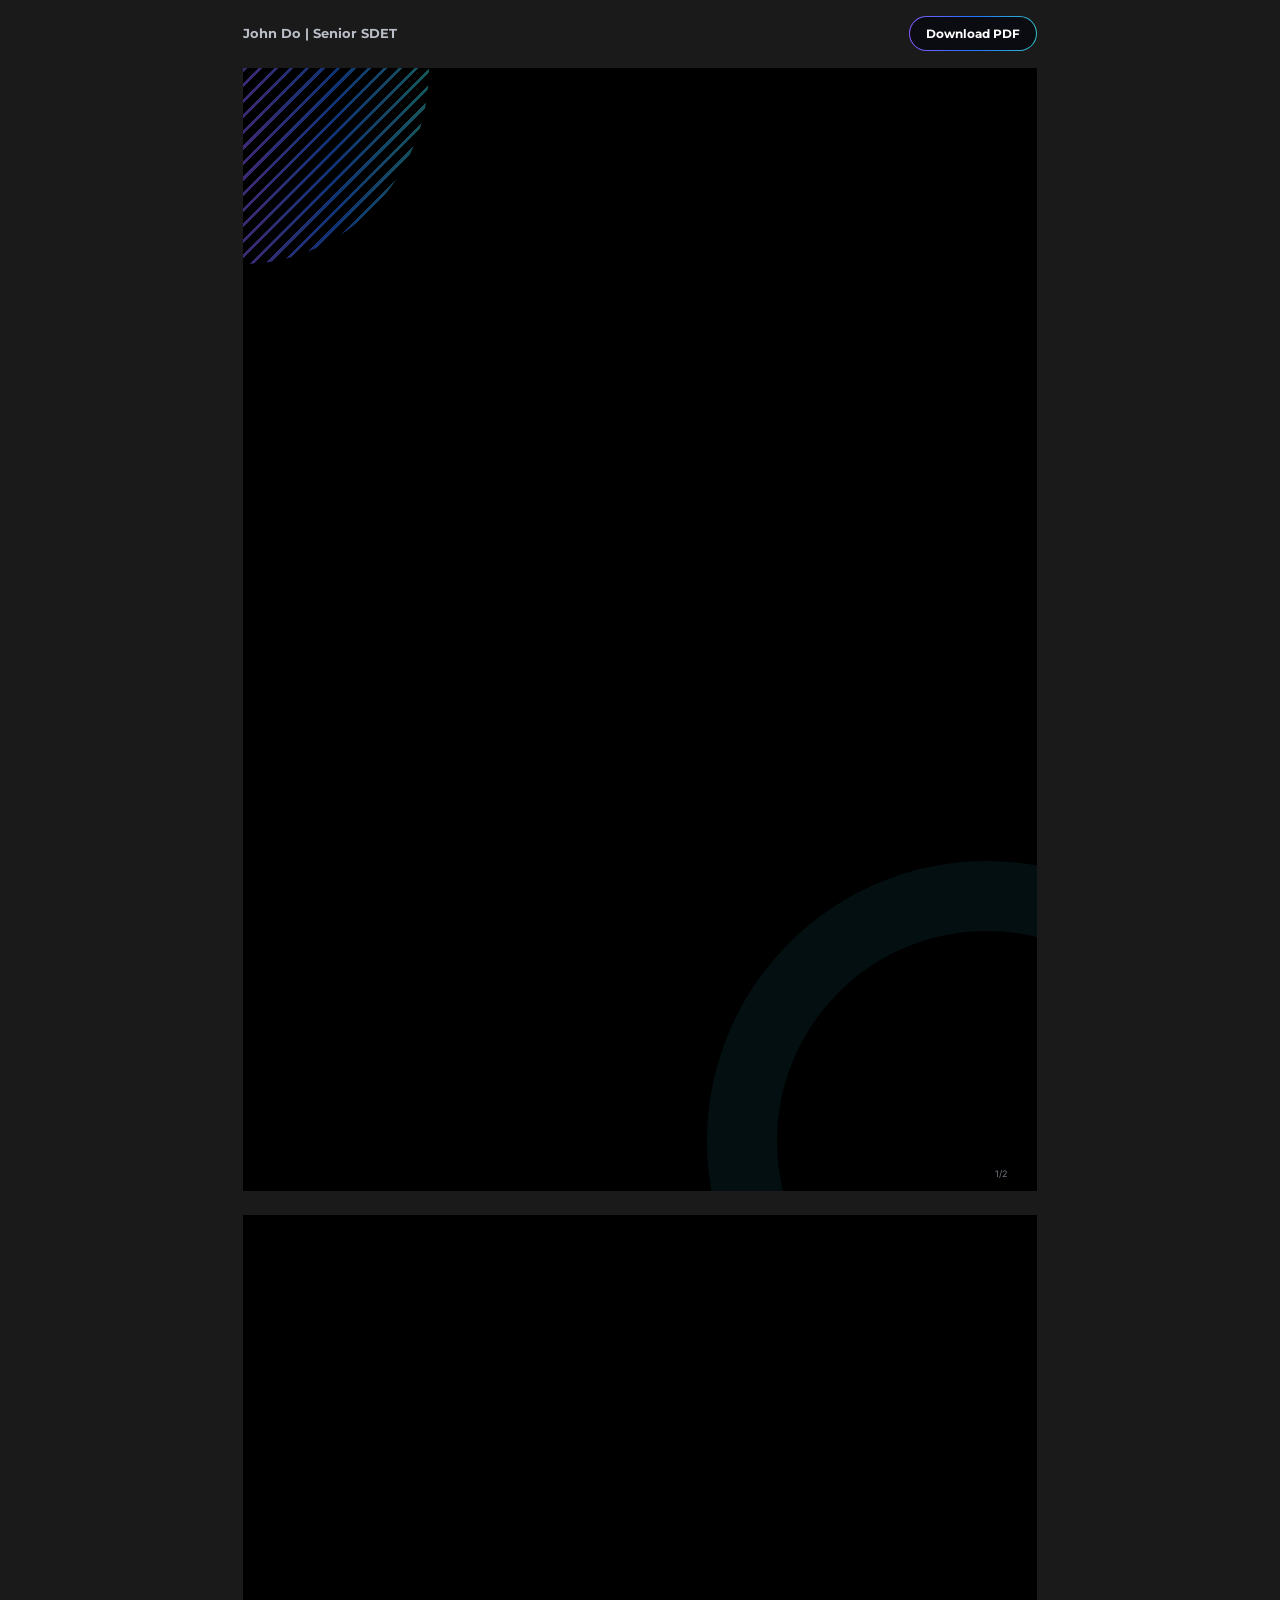
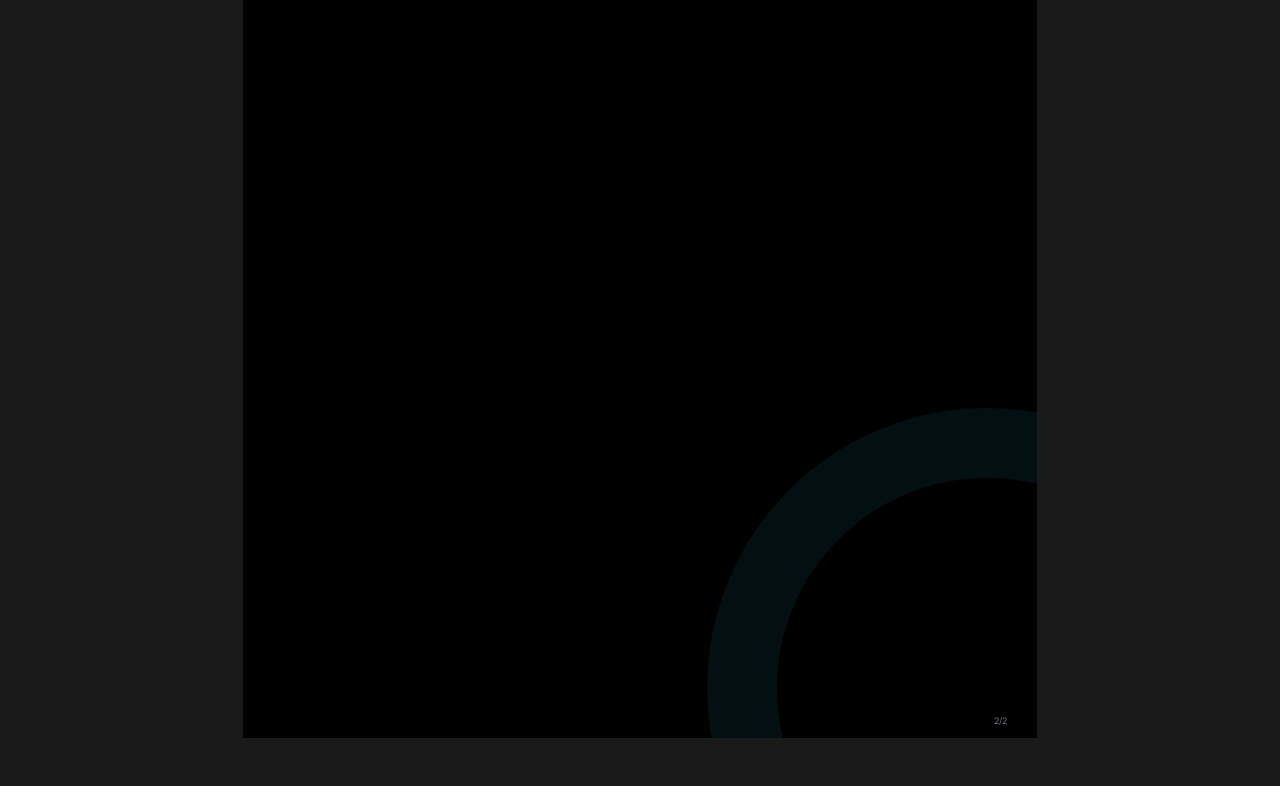
<file: index.html>
<!DOCTYPE html><html lang="en"> <head><meta charset="UTF-8"><meta name="viewport" content="width=device-width, initial-scale=1, viewport-fit=cover"><meta name="description" content="John Do, Senior SDET with 9 years in QA and 5+ in fintech and banking. AI-driven test automation with Playwright, LLM agents and LLM evaluation."><meta name="author" content="John Do"><meta name="robots" content="index,follow,max-image-preview:large,max-snippet:-1"><meta name="theme-color" content="#000000"><meta name="color-scheme" content="dark"><meta name="format-detection" content="telephone=no"><meta name="referrer" content="strict-origin-when-cross-origin"><link rel="canonical" href="https://jdo448.github.io/"><link rel="icon" href="/favicon.svg" type="image/svg+xml"><link rel="manifest" href="/site.webmanifest"><meta property="og:type" content="profile"><meta property="og:locale" content="en_AU"><meta property="og:site_name" content="John Do"><meta property="og:title" content="John Do | Senior SDET, AI-Driven Test Automation"><meta property="og:description" content="John Do, Senior SDET with 9 years in QA and 5+ in fintech and banking. AI-driven test automation with Playwright, LLM agents and LLM evaluation."><meta property="og:url" content="https://jdo448.github.io/"><meta property="og:image" content="https://jdo448.github.io/images/john-do.png"><meta property="og:image:alt" content="Photo of John Do"><meta name="twitter:card" content="summary"><meta name="twitter:title" content="John Do | Senior SDET, AI-Driven Test Automation"><meta name="twitter:description" content="John Do, Senior SDET with 9 years in QA and 5+ in fintech and banking. AI-driven test automation with Playwright, LLM agents and LLM evaluation."><meta name="twitter:image" content="https://jdo448.github.io/images/john-do.png"><title>John Do | Senior SDET, AI-Driven Test Automation</title><script type="application/ld+json">{"@context":"https://schema.org","@graph":[{"@type":"WebPage","@id":"https://jdo448.github.io/#webpage","url":"https://jdo448.github.io/","name":"John Do | Senior SDET, AI-Driven Test Automation","description":"John Do, Senior SDET with 9 years in QA and 5+ in fintech and banking. AI-driven test automation with Playwright, LLM agents and LLM evaluation.","inLanguage":"en","about":{"@id":"https://jdo448.github.io/#person"}},{"@type":"Person","@id":"https://jdo448.github.io/#person","name":"John Do","alternateName":"jdo448","description":"John Do, Senior SDET with 9 years in QA and 5+ in fintech and banking. AI-driven test automation with Playwright, LLM agents and LLM evaluation.","jobTitle":"Senior SDET","email":"mailto:john264489@gmail.com","image":"https://jdo448.github.io/images/john-do.png","url":"https://jdo448.github.io/","sameAs":["https://www.linkedin.com/in/jdo448/","https://github.com/jdo448"],"address":{"@type":"PostalAddress","addressLocality":"Ho Chi Minh City","addressCountry":"VN"},"alumniOf":{"@type":"CollegeOrUniversity","name":"Ho Chi Minh City University of Technology and Education"},"knowsLanguage":["en","vi"],"knowsAbout":["Claude Code","Codex","GenAI","RAG","MCP connectors","LLM-as-a-judge","LLM agents","Agent skills","LLM evaluation","Human-in-the-loop","promptfoo","Playwright","TypeScript","JavaScript","Jest","Cypress","BrowserStack","Python","REST","GraphQL","Swagger","Postman","XML/XSD","Kafka","k6","GitHub Actions","Jenkins","Bitbucket","AWS","GCP","Docker","SQL","PostgreSQL","Datadog","Splunk","Xray","TestRail","Qase"]}]}</script><script>
      document.documentElement.classList.add('js', 'is-loading', 'motion-pending');
      // failsafe: if the page script never runs, uncover the CV anyway
      setTimeout(function () {
        var root = document.documentElement;
        if (!root.classList.contains('is-loading')) return;
        root.classList.remove('is-loading', 'motion-pending');
        var loader = document.querySelector('[data-page-loader]');
        if (loader) loader.remove();
      }, 20000);
    </script><link rel="stylesheet" href="/_astro/index.DSl3vc0T.css"><script type="module" src="/_astro/hoisted.Bwo4OpxT.js"></script></head> <body> <div class="page-loader" role="status" aria-live="polite" data-page-loader> <div class="page-loader__inner"> <div class="page-loader__mark" aria-hidden="true"> <span class="page-loader__ring"></span> <img class="page-loader__photo" src="[data-uri]" alt="" width="94" height="94" decoding="sync"> </div> <p class="page-loader__name">John Do</p> <p class="page-loader__role">Senior SDET | AI-Driven Test Automation</p> <div class="page-loader__bar" aria-hidden="true"><span class="page-loader__fill"></span></div> <p class="page-loader__status"><span data-page-loader-label>Loading CV</span> <span data-page-loader-percent>0%</span></p> </div> </div> <a class="skip-link" href="#main-content">Skip to main content</a> <nav class="cv-toolbar" aria-label="CV"> <div class="cv-toolbar__surface"> <div class="cv-toolbar__inner"> <span class="cv-toolbar__title">John Do | Senior SDET</span> <div class="cv-toolbar__actions"> <a class="cv-toolbar__action" href="/cv/John-Do-Senior-SDET-CV.pdf" download="John-Do-Senior-SDET-CV.pdf">Download PDF</a> <button class="cv-menu-toggle" type="button" aria-expanded="false" aria-controls="cv-menu" aria-label="Open the section menu" data-menu-toggle> <span class="cv-menu-toggle__bars" aria-hidden="true"><span></span><span></span><span></span></span> </button> </div> </div> <span class="cv-toolbar__progress" aria-hidden="true"></span> </div> <div class="cv-menu" id="cv-menu" data-menu hidden> <div class="cv-menu__body"> <ol class="cv-menu__list"> <li style="--i: 0"> <a class="cv-menu__link" href="#profile" data-menu-link>Profile</a> </li><li style="--i: 1"> <a class="cv-menu__link" href="#about" data-menu-link>About</a> </li><li style="--i: 2"> <a class="cv-menu__link" href="#career" data-menu-link>Career</a> </li><li style="--i: 3"> <a class="cv-menu__link" href="#skills" data-menu-link>Skills</a> </li><li style="--i: 4"> <a class="cv-menu__link" href="#experience" data-menu-link>Experience</a> </li><li style="--i: 5"> <a class="cv-menu__link" href="#earlier-roles" data-menu-link>Earlier roles</a> </li><li style="--i: 6"> <a class="cv-menu__link" href="#education" data-menu-link>Education</a> </li><li style="--i: 7"> <a class="cv-menu__link" href="#soft-skills" data-menu-link>Soft skills</a> </li> </ol> </div> <div class="cv-menu__footer"> <a class="cv-menu__pdf" href="/cv/John-Do-Senior-SDET-CV.pdf" download="John-Do-Senior-SDET-CV.pdf"> <svg viewBox="0 0 24 24" fill="none" stroke="currentColor" stroke-width="2" stroke-linecap="round" stroke-linejoin="round" aria-hidden="true"> <path d="M12 4v11M7 10l5 5 5-5M5 20h14"></path> </svg>
Download PDF
</a> </div> </div> </nav> <main id="main-content" tabindex="-1">   <section class="page" aria-label="CV page 1"> <div class="stripes" aria-hidden="true"></div> <div class="arc" aria-hidden="true"></div>  <div class="card c8 glow headcard" id="about"> <a class="profile-qr" href="https://jdo448.github.io/?utm_source=cv_pdf&utm_campaign=website_link" aria-label="Scan or open the live CV at jdo448.github.io" data-profile-url="https://jdo448.github.io/?utm_source=cv_pdf&utm_campaign=website_qr"> <span class="profile-qr__code"><svg xmlns="http://www.w3.org/2000/svg" viewBox="0 0 37 37">
<defs><linearGradient id="qr-ink" x1="0" y1="0" x2="1" y2="1"><stop offset="0" stop-color="#3d22b8"/><stop offset="0.5" stop-color="#0d47c9"/><stop offset="1" stop-color="#0a6672"/></linearGradient></defs>
<path fill="url(#qr-ink)" fill-rule="evenodd" d="M9.4 0.08h2.2a0.32 0.32 0 0 1 0.32 0.32v0.2a0.32 0.32 0 0 1 -0.32 0.32h-2.2a0.32 0.32 0 0 1 -0.32 -0.32v-0.2a0.32 0.32 0 0 1 0.32 -0.32zM13.4 0.08h0.2a0.32 0.32 0 0 1 0.32 0.32v0.2a0.32 0.32 0 0 1 -0.32 0.32h-0.2a0.32 0.32 0 0 1 -0.32 -0.32v-0.2a0.32 0.32 0 0 1 0.32 -0.32zM18.4 0.08h0.2a0.32 0.32 0 0 1 0.32 0.32v0.2a0.32 0.32 0 0 1 -0.32 0.32h-0.2a0.32 0.32 0 0 1 -0.32 -0.32v-0.2a0.32 0.32 0 0 1 0.32 -0.32zM20.4 0.08h0.2a0.32 0.32 0 0 1 0.32 0.32v0.2a0.32 0.32 0 0 1 -0.32 0.32h-0.2a0.32 0.32 0 0 1 -0.32 -0.32v-0.2a0.32 0.32 0 0 1 0.32 -0.32zM24.4 0.08h0.2a0.32 0.32 0 0 1 0.32 0.32v0.2a0.32 0.32 0 0 1 -0.32 0.32h-0.2a0.32 0.32 0 0 1 -0.32 -0.32v-0.2a0.32 0.32 0 0 1 0.32 -0.32zM28.4 0.08h0.2a0.32 0.32 0 0 1 0.32 0.32v0.2a0.32 0.32 0 0 1 -0.32 0.32h-0.2a0.32 0.32 0 0 1 -0.32 -0.32v-0.2a0.32 0.32 0 0 1 0.32 -0.32zM9.4 1.08h0.2a0.32 0.32 0 0 1 0.32 0.32v0.2a0.32 0.32 0 0 1 -0.32 0.32h-0.2a0.32 0.32 0 0 1 -0.32 -0.32v-0.2a0.32 0.32 0 0 1 0.32 -0.32zM11.4 1.08h3.2a0.32 0.32 0 0 1 0.32 0.32v0.2a0.32 0.32 0 0 1 -0.32 0.32h-3.2a0.32 0.32 0 0 1 -0.32 -0.32v-0.2a0.32 0.32 0 0 1 0.32 -0.32zM16.4 1.08h3.2a0.32 0.32 0 0 1 0.32 0.32v0.2a0.32 0.32 0 0 1 -0.32 0.32h-3.2a0.32 0.32 0 0 1 -0.32 -0.32v-0.2a0.32 0.32 0 0 1 0.32 -0.32zM22.4 1.08h0.2a0.32 0.32 0 0 1 0.32 0.32v0.2a0.32 0.32 0 0 1 -0.32 0.32h-0.2a0.32 0.32 0 0 1 -0.32 -0.32v-0.2a0.32 0.32 0 0 1 0.32 -0.32zM24.4 1.08h4.2a0.32 0.32 0 0 1 0.32 0.32v0.2a0.32 0.32 0 0 1 -0.32 0.32h-4.2a0.32 0.32 0 0 1 -0.32 -0.32v-0.2a0.32 0.32 0 0 1 0.32 -0.32zM8.4 2.08h0.2a0.32 0.32 0 0 1 0.32 0.32v0.2a0.32 0.32 0 0 1 -0.32 0.32h-0.2a0.32 0.32 0 0 1 -0.32 -0.32v-0.2a0.32 0.32 0 0 1 0.32 -0.32zM10.4 2.08h0.2a0.32 0.32 0 0 1 0.32 0.32v0.2a0.32 0.32 0 0 1 -0.32 0.32h-0.2a0.32 0.32 0 0 1 -0.32 -0.32v-0.2a0.32 0.32 0 0 1 0.32 -0.32zM14.4 2.08h1.2a0.32 0.32 0 0 1 0.32 0.32v0.2a0.32 0.32 0 0 1 -0.32 0.32h-1.2a0.32 0.32 0 0 1 -0.32 -0.32v-0.2a0.32 0.32 0 0 1 0.32 -0.32zM18.4 2.08h6.2a0.32 0.32 0 0 1 0.32 0.32v0.2a0.32 0.32 0 0 1 -0.32 0.32h-6.2a0.32 0.32 0 0 1 -0.32 -0.32v-0.2a0.32 0.32 0 0 1 0.32 -0.32zM26.4 2.08h0.2a0.32 0.32 0 0 1 0.32 0.32v0.2a0.32 0.32 0 0 1 -0.32 0.32h-0.2a0.32 0.32 0 0 1 -0.32 -0.32v-0.2a0.32 0.32 0 0 1 0.32 -0.32zM28.4 2.08h0.2a0.32 0.32 0 0 1 0.32 0.32v0.2a0.32 0.32 0 0 1 -0.32 0.32h-0.2a0.32 0.32 0 0 1 -0.32 -0.32v-0.2a0.32 0.32 0 0 1 0.32 -0.32zM8.4 3.08h0.2a0.32 0.32 0 0 1 0.32 0.32v0.2a0.32 0.32 0 0 1 -0.32 0.32h-0.2a0.32 0.32 0 0 1 -0.32 -0.32v-0.2a0.32 0.32 0 0 1 0.32 -0.32zM10.4 3.08h3.2a0.32 0.32 0 0 1 0.32 0.32v0.2a0.32 0.32 0 0 1 -0.32 0.32h-3.2a0.32 0.32 0 0 1 -0.32 -0.32v-0.2a0.32 0.32 0 0 1 0.32 -0.32zM15.4 3.08h2.2a0.32 0.32 0 0 1 0.32 0.32v0.2a0.32 0.32 0 0 1 -0.32 0.32h-2.2a0.32 0.32 0 0 1 -0.32 -0.32v-0.2a0.32 0.32 0 0 1 0.32 -0.32zM19.4 3.08h1.2a0.32 0.32 0 0 1 0.32 0.32v0.2a0.32 0.32 0 0 1 -0.32 0.32h-1.2a0.32 0.32 0 0 1 -0.32 -0.32v-0.2a0.32 0.32 0 0 1 0.32 -0.32zM24.4 3.08h3.2a0.32 0.32 0 0 1 0.32 0.32v0.2a0.32 0.32 0 0 1 -0.32 0.32h-3.2a0.32 0.32 0 0 1 -0.32 -0.32v-0.2a0.32 0.32 0 0 1 0.32 -0.32zM8.4 4.08h0.2a0.32 0.32 0 0 1 0.32 0.32v0.2a0.32 0.32 0 0 1 -0.32 0.32h-0.2a0.32 0.32 0 0 1 -0.32 -0.32v-0.2a0.32 0.32 0 0 1 0.32 -0.32zM10.4 4.08h0.2a0.32 0.32 0 0 1 0.32 0.32v0.2a0.32 0.32 0 0 1 -0.32 0.32h-0.2a0.32 0.32 0 0 1 -0.32 -0.32v-0.2a0.32 0.32 0 0 1 0.32 -0.32zM13.4 4.08h2.2a0.32 0.32 0 0 1 0.32 0.32v0.2a0.32 0.32 0 0 1 -0.32 0.32h-2.2a0.32 0.32 0 0 1 -0.32 -0.32v-0.2a0.32 0.32 0 0 1 0.32 -0.32zM18.4 4.08h2.2a0.32 0.32 0 0 1 0.32 0.32v0.2a0.32 0.32 0 0 1 -0.32 0.32h-2.2a0.32 0.32 0 0 1 -0.32 -0.32v-0.2a0.32 0.32 0 0 1 0.32 -0.32zM22.4 4.08h2.2a0.32 0.32 0 0 1 0.32 0.32v0.2a0.32 0.32 0 0 1 -0.32 0.32h-2.2a0.32 0.32 0 0 1 -0.32 -0.32v-0.2a0.32 0.32 0 0 1 0.32 -0.32zM28.4 4.08h0.2a0.32 0.32 0 0 1 0.32 0.32v0.2a0.32 0.32 0 0 1 -0.32 0.32h-0.2a0.32 0.32 0 0 1 -0.32 -0.32v-0.2a0.32 0.32 0 0 1 0.32 -0.32zM8.4 5.08h0.2a0.32 0.32 0 0 1 0.32 0.32v0.2a0.32 0.32 0 0 1 -0.32 0.32h-0.2a0.32 0.32 0 0 1 -0.32 -0.32v-0.2a0.32 0.32 0 0 1 0.32 -0.32zM10.4 5.08h0.2a0.32 0.32 0 0 1 0.32 0.32v0.2a0.32 0.32 0 0 1 -0.32 0.32h-0.2a0.32 0.32 0 0 1 -0.32 -0.32v-0.2a0.32 0.32 0 0 1 0.32 -0.32zM14.4 5.08h0.2a0.32 0.32 0 0 1 0.32 0.32v0.2a0.32 0.32 0 0 1 -0.32 0.32h-0.2a0.32 0.32 0 0 1 -0.32 -0.32v-0.2a0.32 0.32 0 0 1 0.32 -0.32zM16.4 5.08h0.2a0.32 0.32 0 0 1 0.32 0.32v0.2a0.32 0.32 0 0 1 -0.32 0.32h-0.2a0.32 0.32 0 0 1 -0.32 -0.32v-0.2a0.32 0.32 0 0 1 0.32 -0.32zM18.4 5.08h0.2a0.32 0.32 0 0 1 0.32 0.32v0.2a0.32 0.32 0 0 1 -0.32 0.32h-0.2a0.32 0.32 0 0 1 -0.32 -0.32v-0.2a0.32 0.32 0 0 1 0.32 -0.32zM20.4 5.08h0.2a0.32 0.32 0 0 1 0.32 0.32v0.2a0.32 0.32 0 0 1 -0.32 0.32h-0.2a0.32 0.32 0 0 1 -0.32 -0.32v-0.2a0.32 0.32 0 0 1 0.32 -0.32zM22.4 5.08h0.2a0.32 0.32 0 0 1 0.32 0.32v0.2a0.32 0.32 0 0 1 -0.32 0.32h-0.2a0.32 0.32 0 0 1 -0.32 -0.32v-0.2a0.32 0.32 0 0 1 0.32 -0.32zM26.4 5.08h1.2a0.32 0.32 0 0 1 0.32 0.32v0.2a0.32 0.32 0 0 1 -0.32 0.32h-1.2a0.32 0.32 0 0 1 -0.32 -0.32v-0.2a0.32 0.32 0 0 1 0.32 -0.32zM8.4 6.08h0.2a0.32 0.32 0 0 1 0.32 0.32v0.2a0.32 0.32 0 0 1 -0.32 0.32h-0.2a0.32 0.32 0 0 1 -0.32 -0.32v-0.2a0.32 0.32 0 0 1 0.32 -0.32zM10.4 6.08h0.2a0.32 0.32 0 0 1 0.32 0.32v0.2a0.32 0.32 0 0 1 -0.32 0.32h-0.2a0.32 0.32 0 0 1 -0.32 -0.32v-0.2a0.32 0.32 0 0 1 0.32 -0.32zM12.4 6.08h0.2a0.32 0.32 0 0 1 0.32 0.32v0.2a0.32 0.32 0 0 1 -0.32 0.32h-0.2a0.32 0.32 0 0 1 -0.32 -0.32v-0.2a0.32 0.32 0 0 1 0.32 -0.32zM14.4 6.08h0.2a0.32 0.32 0 0 1 0.32 0.32v0.2a0.32 0.32 0 0 1 -0.32 0.32h-0.2a0.32 0.32 0 0 1 -0.32 -0.32v-0.2a0.32 0.32 0 0 1 0.32 -0.32zM16.4 6.08h0.2a0.32 0.32 0 0 1 0.32 0.32v0.2a0.32 0.32 0 0 1 -0.32 0.32h-0.2a0.32 0.32 0 0 1 -0.32 -0.32v-0.2a0.32 0.32 0 0 1 0.32 -0.32zM18.4 6.08h0.2a0.32 0.32 0 0 1 0.32 0.32v0.2a0.32 0.32 0 0 1 -0.32 0.32h-0.2a0.32 0.32 0 0 1 -0.32 -0.32v-0.2a0.32 0.32 0 0 1 0.32 -0.32zM20.4 6.08h0.2a0.32 0.32 0 0 1 0.32 0.32v0.2a0.32 0.32 0 0 1 -0.32 0.32h-0.2a0.32 0.32 0 0 1 -0.32 -0.32v-0.2a0.32 0.32 0 0 1 0.32 -0.32zM22.4 6.08h0.2a0.32 0.32 0 0 1 0.32 0.32v0.2a0.32 0.32 0 0 1 -0.32 0.32h-0.2a0.32 0.32 0 0 1 -0.32 -0.32v-0.2a0.32 0.32 0 0 1 0.32 -0.32zM24.4 6.08h0.2a0.32 0.32 0 0 1 0.32 0.32v0.2a0.32 0.32 0 0 1 -0.32 0.32h-0.2a0.32 0.32 0 0 1 -0.32 -0.32v-0.2a0.32 0.32 0 0 1 0.32 -0.32zM26.4 6.08h0.2a0.32 0.32 0 0 1 0.32 0.32v0.2a0.32 0.32 0 0 1 -0.32 0.32h-0.2a0.32 0.32 0 0 1 -0.32 -0.32v-0.2a0.32 0.32 0 0 1 0.32 -0.32zM28.4 6.08h0.2a0.32 0.32 0 0 1 0.32 0.32v0.2a0.32 0.32 0 0 1 -0.32 0.32h-0.2a0.32 0.32 0 0 1 -0.32 -0.32v-0.2a0.32 0.32 0 0 1 0.32 -0.32zM8.4 7.08h1.2a0.32 0.32 0 0 1 0.32 0.32v0.2a0.32 0.32 0 0 1 -0.32 0.32h-1.2a0.32 0.32 0 0 1 -0.32 -0.32v-0.2a0.32 0.32 0 0 1 0.32 -0.32zM11.4 7.08h0.2a0.32 0.32 0 0 1 0.32 0.32v0.2a0.32 0.32 0 0 1 -0.32 0.32h-0.2a0.32 0.32 0 0 1 -0.32 -0.32v-0.2a0.32 0.32 0 0 1 0.32 -0.32zM14.4 7.08h0.2a0.32 0.32 0 0 1 0.32 0.32v0.2a0.32 0.32 0 0 1 -0.32 0.32h-0.2a0.32 0.32 0 0 1 -0.32 -0.32v-0.2a0.32 0.32 0 0 1 0.32 -0.32zM16.4 7.08h0.2a0.32 0.32 0 0 1 0.32 0.32v0.2a0.32 0.32 0 0 1 -0.32 0.32h-0.2a0.32 0.32 0 0 1 -0.32 -0.32v-0.2a0.32 0.32 0 0 1 0.32 -0.32zM20.4 7.08h0.2a0.32 0.32 0 0 1 0.32 0.32v0.2a0.32 0.32 0 0 1 -0.32 0.32h-0.2a0.32 0.32 0 0 1 -0.32 -0.32v-0.2a0.32 0.32 0 0 1 0.32 -0.32zM23.4 7.08h0.2a0.32 0.32 0 0 1 0.32 0.32v0.2a0.32 0.32 0 0 1 -0.32 0.32h-0.2a0.32 0.32 0 0 1 -0.32 -0.32v-0.2a0.32 0.32 0 0 1 0.32 -0.32zM26.4 7.08h0.2a0.32 0.32 0 0 1 0.32 0.32v0.2a0.32 0.32 0 0 1 -0.32 0.32h-0.2a0.32 0.32 0 0 1 -0.32 -0.32v-0.2a0.32 0.32 0 0 1 0.32 -0.32zM28.4 7.08h0.2a0.32 0.32 0 0 1 0.32 0.32v0.2a0.32 0.32 0 0 1 -0.32 0.32h-0.2a0.32 0.32 0 0 1 -0.32 -0.32v-0.2a0.32 0.32 0 0 1 0.32 -0.32zM0.4 8.08h0.2a0.32 0.32 0 0 1 0.32 0.32v0.2a0.32 0.32 0 0 1 -0.32 0.32h-0.2a0.32 0.32 0 0 1 -0.32 -0.32v-0.2a0.32 0.32 0 0 1 0.32 -0.32zM2.4 8.08h4.2a0.32 0.32 0 0 1 0.32 0.32v0.2a0.32 0.32 0 0 1 -0.32 0.32h-4.2a0.32 0.32 0 0 1 -0.32 -0.32v-0.2a0.32 0.32 0 0 1 0.32 -0.32zM9.4 8.08h1.2a0.32 0.32 0 0 1 0.32 0.32v0.2a0.32 0.32 0 0 1 -0.32 0.32h-1.2a0.32 0.32 0 0 1 -0.32 -0.32v-0.2a0.32 0.32 0 0 1 0.32 -0.32zM12.4 8.08h0.2a0.32 0.32 0 0 1 0.32 0.32v0.2a0.32 0.32 0 0 1 -0.32 0.32h-0.2a0.32 0.32 0 0 1 -0.32 -0.32v-0.2a0.32 0.32 0 0 1 0.32 -0.32zM14.4 8.08h1.2a0.32 0.32 0 0 1 0.32 0.32v0.2a0.32 0.32 0 0 1 -0.32 0.32h-1.2a0.32 0.32 0 0 1 -0.32 -0.32v-0.2a0.32 0.32 0 0 1 0.32 -0.32zM18.4 8.08h0.2a0.32 0.32 0 0 1 0.32 0.32v0.2a0.32 0.32 0 0 1 -0.32 0.32h-0.2a0.32 0.32 0 0 1 -0.32 -0.32v-0.2a0.32 0.32 0 0 1 0.32 -0.32zM20.4 8.08h3.2a0.32 0.32 0 0 1 0.32 0.32v0.2a0.32 0.32 0 0 1 -0.32 0.32h-3.2a0.32 0.32 0 0 1 -0.32 -0.32v-0.2a0.32 0.32 0 0 1 0.32 -0.32zM25.4 8.08h1.2a0.32 0.32 0 0 1 0.32 0.32v0.2a0.32 0.32 0 0 1 -0.32 0.32h-1.2a0.32 0.32 0 0 1 -0.32 -0.32v-0.2a0.32 0.32 0 0 1 0.32 -0.32zM28.4 8.08h0.2a0.32 0.32 0 0 1 0.32 0.32v0.2a0.32 0.32 0 0 1 -0.32 0.32h-0.2a0.32 0.32 0 0 1 -0.32 -0.32v-0.2a0.32 0.32 0 0 1 0.32 -0.32zM30.4 8.08h4.2a0.32 0.32 0 0 1 0.32 0.32v0.2a0.32 0.32 0 0 1 -0.32 0.32h-4.2a0.32 0.32 0 0 1 -0.32 -0.32v-0.2a0.32 0.32 0 0 1 0.32 -0.32zM1.4 9.08h0.2a0.32 0.32 0 0 1 0.32 0.32v0.2a0.32 0.32 0 0 1 -0.32 0.32h-0.2a0.32 0.32 0 0 1 -0.32 -0.32v-0.2a0.32 0.32 0 0 1 0.32 -0.32zM4.4 9.08h0.2a0.32 0.32 0 0 1 0.32 0.32v0.2a0.32 0.32 0 0 1 -0.32 0.32h-0.2a0.32 0.32 0 0 1 -0.32 -0.32v-0.2a0.32 0.32 0 0 1 0.32 -0.32zM9.4 9.08h2.2a0.32 0.32 0 0 1 0.32 0.32v0.2a0.32 0.32 0 0 1 -0.32 0.32h-2.2a0.32 0.32 0 0 1 -0.32 -0.32v-0.2a0.32 0.32 0 0 1 0.32 -0.32zM13.4 9.08h0.2a0.32 0.32 0 0 1 0.32 0.32v0.2a0.32 0.32 0 0 1 -0.32 0.32h-0.2a0.32 0.32 0 0 1 -0.32 -0.32v-0.2a0.32 0.32 0 0 1 0.32 -0.32zM15.4 9.08h1.2a0.32 0.32 0 0 1 0.32 0.32v0.2a0.32 0.32 0 0 1 -0.32 0.32h-1.2a0.32 0.32 0 0 1 -0.32 -0.32v-0.2a0.32 0.32 0 0 1 0.32 -0.32zM23.4 9.08h0.2a0.32 0.32 0 0 1 0.32 0.32v0.2a0.32 0.32 0 0 1 -0.32 0.32h-0.2a0.32 0.32 0 0 1 -0.32 -0.32v-0.2a0.32 0.32 0 0 1 0.32 -0.32zM25.4 9.08h0.2a0.32 0.32 0 0 1 0.32 0.32v0.2a0.32 0.32 0 0 1 -0.32 0.32h-0.2a0.32 0.32 0 0 1 -0.32 -0.32v-0.2a0.32 0.32 0 0 1 0.32 -0.32zM28.4 9.08h1.2a0.32 0.32 0 0 1 0.32 0.32v0.2a0.32 0.32 0 0 1 -0.32 0.32h-1.2a0.32 0.32 0 0 1 -0.32 -0.32v-0.2a0.32 0.32 0 0 1 0.32 -0.32zM31.4 9.08h0.2a0.32 0.32 0 0 1 0.32 0.32v0.2a0.32 0.32 0 0 1 -0.32 0.32h-0.2a0.32 0.32 0 0 1 -0.32 -0.32v-0.2a0.32 0.32 0 0 1 0.32 -0.32zM35.4 9.08h0.2a0.32 0.32 0 0 1 0.32 0.32v0.2a0.32 0.32 0 0 1 -0.32 0.32h-0.2a0.32 0.32 0 0 1 -0.32 -0.32v-0.2a0.32 0.32 0 0 1 0.32 -0.32zM0.4 10.08h1.2a0.32 0.32 0 0 1 0.32 0.32v0.2a0.32 0.32 0 0 1 -0.32 0.32h-1.2a0.32 0.32 0 0 1 -0.32 -0.32v-0.2a0.32 0.32 0 0 1 0.32 -0.32zM3.4 10.08h0.2a0.32 0.32 0 0 1 0.32 0.32v0.2a0.32 0.32 0 0 1 -0.32 0.32h-0.2a0.32 0.32 0 0 1 -0.32 -0.32v-0.2a0.32 0.32 0 0 1 0.32 -0.32zM6.4 10.08h0.2a0.32 0.32 0 0 1 0.32 0.32v0.2a0.32 0.32 0 0 1 -0.32 0.32h-0.2a0.32 0.32 0 0 1 -0.32 -0.32v-0.2a0.32 0.32 0 0 1 0.32 -0.32zM8.4 10.08h0.2a0.32 0.32 0 0 1 0.32 0.32v0.2a0.32 0.32 0 0 1 -0.32 0.32h-0.2a0.32 0.32 0 0 1 -0.32 -0.32v-0.2a0.32 0.32 0 0 1 0.32 -0.32zM11.4 10.08h1.2a0.32 0.32 0 0 1 0.32 0.32v0.2a0.32 0.32 0 0 1 -0.32 0.32h-1.2a0.32 0.32 0 0 1 -0.32 -0.32v-0.2a0.32 0.32 0 0 1 0.32 -0.32zM14.4 10.08h0.2a0.32 0.32 0 0 1 0.32 0.32v0.2a0.32 0.32 0 0 1 -0.32 0.32h-0.2a0.32 0.32 0 0 1 -0.32 -0.32v-0.2a0.32 0.32 0 0 1 0.32 -0.32zM17.4 10.08h1.2a0.32 0.32 0 0 1 0.32 0.32v0.2a0.32 0.32 0 0 1 -0.32 0.32h-1.2a0.32 0.32 0 0 1 -0.32 -0.32v-0.2a0.32 0.32 0 0 1 0.32 -0.32zM20.4 10.08h0.2a0.32 0.32 0 0 1 0.32 0.32v0.2a0.32 0.32 0 0 1 -0.32 0.32h-0.2a0.32 0.32 0 0 1 -0.32 -0.32v-0.2a0.32 0.32 0 0 1 0.32 -0.32zM22.4 10.08h0.2a0.32 0.32 0 0 1 0.32 0.32v0.2a0.32 0.32 0 0 1 -0.32 0.32h-0.2a0.32 0.32 0 0 1 -0.32 -0.32v-0.2a0.32 0.32 0 0 1 0.32 -0.32zM27.4 10.08h1.2a0.32 0.32 0 0 1 0.32 0.32v0.2a0.32 0.32 0 0 1 -0.32 0.32h-1.2a0.32 0.32 0 0 1 -0.32 -0.32v-0.2a0.32 0.32 0 0 1 0.32 -0.32zM31.4 10.08h0.2a0.32 0.32 0 0 1 0.32 0.32v0.2a0.32 0.32 0 0 1 -0.32 0.32h-0.2a0.32 0.32 0 0 1 -0.32 -0.32v-0.2a0.32 0.32 0 0 1 0.32 -0.32zM35.4 10.08h1.2a0.32 0.32 0 0 1 0.32 0.32v0.2a0.32 0.32 0 0 1 -0.32 0.32h-1.2a0.32 0.32 0 0 1 -0.32 -0.32v-0.2a0.32 0.32 0 0 1 0.32 -0.32zM4.4 11.08h0.2a0.32 0.32 0 0 1 0.32 0.32v0.2a0.32 0.32 0 0 1 -0.32 0.32h-0.2a0.32 0.32 0 0 1 -0.32 -0.32v-0.2a0.32 0.32 0 0 1 0.32 -0.32zM7.4 11.08h2.2a0.32 0.32 0 0 1 0.32 0.32v0.2a0.32 0.32 0 0 1 -0.32 0.32h-2.2a0.32 0.32 0 0 1 -0.32 -0.32v-0.2a0.32 0.32 0 0 1 0.32 -0.32zM12.4 11.08h2.2a0.32 0.32 0 0 1 0.32 0.32v0.2a0.32 0.32 0 0 1 -0.32 0.32h-2.2a0.32 0.32 0 0 1 -0.32 -0.32v-0.2a0.32 0.32 0 0 1 0.32 -0.32zM16.4 11.08h0.2a0.32 0.32 0 0 1 0.32 0.32v0.2a0.32 0.32 0 0 1 -0.32 0.32h-0.2a0.32 0.32 0 0 1 -0.32 -0.32v-0.2a0.32 0.32 0 0 1 0.32 -0.32zM21.4 11.08h1.2a0.32 0.32 0 0 1 0.32 0.32v0.2a0.32 0.32 0 0 1 -0.32 0.32h-1.2a0.32 0.32 0 0 1 -0.32 -0.32v-0.2a0.32 0.32 0 0 1 0.32 -0.32zM24.4 11.08h0.2a0.32 0.32 0 0 1 0.32 0.32v0.2a0.32 0.32 0 0 1 -0.32 0.32h-0.2a0.32 0.32 0 0 1 -0.32 -0.32v-0.2a0.32 0.32 0 0 1 0.32 -0.32zM26.4 11.08h2.2a0.32 0.32 0 0 1 0.32 0.32v0.2a0.32 0.32 0 0 1 -0.32 0.32h-2.2a0.32 0.32 0 0 1 -0.32 -0.32v-0.2a0.32 0.32 0 0 1 0.32 -0.32zM31.4 11.08h1.2a0.32 0.32 0 0 1 0.32 0.32v0.2a0.32 0.32 0 0 1 -0.32 0.32h-1.2a0.32 0.32 0 0 1 -0.32 -0.32v-0.2a0.32 0.32 0 0 1 0.32 -0.32zM36.4 11.08h0.2a0.32 0.32 0 0 1 0.32 0.32v0.2a0.32 0.32 0 0 1 -0.32 0.32h-0.2a0.32 0.32 0 0 1 -0.32 -0.32v-0.2a0.32 0.32 0 0 1 0.32 -0.32zM0.4 12.08h0.2a0.32 0.32 0 0 1 0.32 0.32v0.2a0.32 0.32 0 0 1 -0.32 0.32h-0.2a0.32 0.32 0 0 1 -0.32 -0.32v-0.2a0.32 0.32 0 0 1 0.32 -0.32zM2.4 12.08h5.2a0.32 0.32 0 0 1 0.32 0.32v0.2a0.32 0.32 0 0 1 -0.32 0.32h-5.2a0.32 0.32 0 0 1 -0.32 -0.32v-0.2a0.32 0.32 0 0 1 0.32 -0.32zM9.4 12.08h2.2a0.32 0.32 0 0 1 0.32 0.32v0.2a0.32 0.32 0 0 1 -0.32 0.32h-2.2a0.32 0.32 0 0 1 -0.32 -0.32v-0.2a0.32 0.32 0 0 1 0.32 -0.32zM14.4 12.08h0.2a0.32 0.32 0 0 1 0.32 0.32v0.2a0.32 0.32 0 0 1 -0.32 0.32h-0.2a0.32 0.32 0 0 1 -0.32 -0.32v-0.2a0.32 0.32 0 0 1 0.32 -0.32zM17.4 12.08h0.2a0.32 0.32 0 0 1 0.32 0.32v0.2a0.32 0.32 0 0 1 -0.32 0.32h-0.2a0.32 0.32 0 0 1 -0.32 -0.32v-0.2a0.32 0.32 0 0 1 0.32 -0.32zM20.4 12.08h0.2a0.32 0.32 0 0 1 0.32 0.32v0.2a0.32 0.32 0 0 1 -0.32 0.32h-0.2a0.32 0.32 0 0 1 -0.32 -0.32v-0.2a0.32 0.32 0 0 1 0.32 -0.32zM22.4 12.08h0.2a0.32 0.32 0 0 1 0.32 0.32v0.2a0.32 0.32 0 0 1 -0.32 0.32h-0.2a0.32 0.32 0 0 1 -0.32 -0.32v-0.2a0.32 0.32 0 0 1 0.32 -0.32zM24.4 12.08h2.2a0.32 0.32 0 0 1 0.32 0.32v0.2a0.32 0.32 0 0 1 -0.32 0.32h-2.2a0.32 0.32 0 0 1 -0.32 -0.32v-0.2a0.32 0.32 0 0 1 0.32 -0.32zM29.4 12.08h1.2a0.32 0.32 0 0 1 0.32 0.32v0.2a0.32 0.32 0 0 1 -0.32 0.32h-1.2a0.32 0.32 0 0 1 -0.32 -0.32v-0.2a0.32 0.32 0 0 1 0.32 -0.32zM32.4 12.08h0.2a0.32 0.32 0 0 1 0.32 0.32v0.2a0.32 0.32 0 0 1 -0.32 0.32h-0.2a0.32 0.32 0 0 1 -0.32 -0.32v-0.2a0.32 0.32 0 0 1 0.32 -0.32zM34.4 12.08h2.2a0.32 0.32 0 0 1 0.32 0.32v0.2a0.32 0.32 0 0 1 -0.32 0.32h-2.2a0.32 0.32 0 0 1 -0.32 -0.32v-0.2a0.32 0.32 0 0 1 0.32 -0.32zM1.4 13.08h3.2a0.32 0.32 0 0 1 0.32 0.32v0.2a0.32 0.32 0 0 1 -0.32 0.32h-3.2a0.32 0.32 0 0 1 -0.32 -0.32v-0.2a0.32 0.32 0 0 1 0.32 -0.32zM7.4 13.08h2.2a0.32 0.32 0 0 1 0.32 0.32v0.2a0.32 0.32 0 0 1 -0.32 0.32h-2.2a0.32 0.32 0 0 1 -0.32 -0.32v-0.2a0.32 0.32 0 0 1 0.32 -0.32zM11.4 13.08h1.2a0.32 0.32 0 0 1 0.32 0.32v0.2a0.32 0.32 0 0 1 -0.32 0.32h-1.2a0.32 0.32 0 0 1 -0.32 -0.32v-0.2a0.32 0.32 0 0 1 0.32 -0.32zM16.4 13.08h7.2a0.32 0.32 0 0 1 0.32 0.32v0.2a0.32 0.32 0 0 1 -0.32 0.32h-7.2a0.32 0.32 0 0 1 -0.32 -0.32v-0.2a0.32 0.32 0 0 1 0.32 -0.32zM26.4 13.08h0.2a0.32 0.32 0 0 1 0.32 0.32v0.2a0.32 0.32 0 0 1 -0.32 0.32h-0.2a0.32 0.32 0 0 1 -0.32 -0.32v-0.2a0.32 0.32 0 0 1 0.32 -0.32zM31.4 13.08h0.2a0.32 0.32 0 0 1 0.32 0.32v0.2a0.32 0.32 0 0 1 -0.32 0.32h-0.2a0.32 0.32 0 0 1 -0.32 -0.32v-0.2a0.32 0.32 0 0 1 0.32 -0.32zM35.4 13.08h0.2a0.32 0.32 0 0 1 0.32 0.32v0.2a0.32 0.32 0 0 1 -0.32 0.32h-0.2a0.32 0.32 0 0 1 -0.32 -0.32v-0.2a0.32 0.32 0 0 1 0.32 -0.32zM1.4 14.08h0.2a0.32 0.32 0 0 1 0.32 0.32v0.2a0.32 0.32 0 0 1 -0.32 0.32h-0.2a0.32 0.32 0 0 1 -0.32 -0.32v-0.2a0.32 0.32 0 0 1 0.32 -0.32zM3.4 14.08h1.2a0.32 0.32 0 0 1 0.32 0.32v0.2a0.32 0.32 0 0 1 -0.32 0.32h-1.2a0.32 0.32 0 0 1 -0.32 -0.32v-0.2a0.32 0.32 0 0 1 0.32 -0.32zM6.4 14.08h0.2a0.32 0.32 0 0 1 0.32 0.32v0.2a0.32 0.32 0 0 1 -0.32 0.32h-0.2a0.32 0.32 0 0 1 -0.32 -0.32v-0.2a0.32 0.32 0 0 1 0.32 -0.32zM9.4 14.08h1.2a0.32 0.32 0 0 1 0.32 0.32v0.2a0.32 0.32 0 0 1 -0.32 0.32h-1.2a0.32 0.32 0 0 1 -0.32 -0.32v-0.2a0.32 0.32 0 0 1 0.32 -0.32zM15.4 14.08h0.2a0.32 0.32 0 0 1 0.32 0.32v0.2a0.32 0.32 0 0 1 -0.32 0.32h-0.2a0.32 0.32 0 0 1 -0.32 -0.32v-0.2a0.32 0.32 0 0 1 0.32 -0.32zM17.4 14.08h0.2a0.32 0.32 0 0 1 0.32 0.32v0.2a0.32 0.32 0 0 1 -0.32 0.32h-0.2a0.32 0.32 0 0 1 -0.32 -0.32v-0.2a0.32 0.32 0 0 1 0.32 -0.32zM20.4 14.08h1.2a0.32 0.32 0 0 1 0.32 0.32v0.2a0.32 0.32 0 0 1 -0.32 0.32h-1.2a0.32 0.32 0 0 1 -0.32 -0.32v-0.2a0.32 0.32 0 0 1 0.32 -0.32zM25.4 14.08h0.2a0.32 0.32 0 0 1 0.32 0.32v0.2a0.32 0.32 0 0 1 -0.32 0.32h-0.2a0.32 0.32 0 0 1 -0.32 -0.32v-0.2a0.32 0.32 0 0 1 0.32 -0.32zM27.4 14.08h0.2a0.32 0.32 0 0 1 0.32 0.32v0.2a0.32 0.32 0 0 1 -0.32 0.32h-0.2a0.32 0.32 0 0 1 -0.32 -0.32v-0.2a0.32 0.32 0 0 1 0.32 -0.32zM30.4 14.08h3.2a0.32 0.32 0 0 1 0.32 0.32v0.2a0.32 0.32 0 0 1 -0.32 0.32h-3.2a0.32 0.32 0 0 1 -0.32 -0.32v-0.2a0.32 0.32 0 0 1 0.32 -0.32zM35.4 14.08h1.2a0.32 0.32 0 0 1 0.32 0.32v0.2a0.32 0.32 0 0 1 -0.32 0.32h-1.2a0.32 0.32 0 0 1 -0.32 -0.32v-0.2a0.32 0.32 0 0 1 0.32 -0.32zM1.4 15.08h0.2a0.32 0.32 0 0 1 0.32 0.32v0.2a0.32 0.32 0 0 1 -0.32 0.32h-0.2a0.32 0.32 0 0 1 -0.32 -0.32v-0.2a0.32 0.32 0 0 1 0.32 -0.32zM3.4 15.08h1.2a0.32 0.32 0 0 1 0.32 0.32v0.2a0.32 0.32 0 0 1 -0.32 0.32h-1.2a0.32 0.32 0 0 1 -0.32 -0.32v-0.2a0.32 0.32 0 0 1 0.32 -0.32zM8.4 15.08h1.2a0.32 0.32 0 0 1 0.32 0.32v0.2a0.32 0.32 0 0 1 -0.32 0.32h-1.2a0.32 0.32 0 0 1 -0.32 -0.32v-0.2a0.32 0.32 0 0 1 0.32 -0.32zM11.4 15.08h1.2a0.32 0.32 0 0 1 0.32 0.32v0.2a0.32 0.32 0 0 1 -0.32 0.32h-1.2a0.32 0.32 0 0 1 -0.32 -0.32v-0.2a0.32 0.32 0 0 1 0.32 -0.32zM14.4 15.08h1.2a0.32 0.32 0 0 1 0.32 0.32v0.2a0.32 0.32 0 0 1 -0.32 0.32h-1.2a0.32 0.32 0 0 1 -0.32 -0.32v-0.2a0.32 0.32 0 0 1 0.32 -0.32zM17.4 15.08h5.2a0.32 0.32 0 0 1 0.32 0.32v0.2a0.32 0.32 0 0 1 -0.32 0.32h-5.2a0.32 0.32 0 0 1 -0.32 -0.32v-0.2a0.32 0.32 0 0 1 0.32 -0.32zM24.4 15.08h0.2a0.32 0.32 0 0 1 0.32 0.32v0.2a0.32 0.32 0 0 1 -0.32 0.32h-0.2a0.32 0.32 0 0 1 -0.32 -0.32v-0.2a0.32 0.32 0 0 1 0.32 -0.32zM27.4 15.08h0.2a0.32 0.32 0 0 1 0.32 0.32v0.2a0.32 0.32 0 0 1 -0.32 0.32h-0.2a0.32 0.32 0 0 1 -0.32 -0.32v-0.2a0.32 0.32 0 0 1 0.32 -0.32zM30.4 15.08h2.2a0.32 0.32 0 0 1 0.32 0.32v0.2a0.32 0.32 0 0 1 -0.32 0.32h-2.2a0.32 0.32 0 0 1 -0.32 -0.32v-0.2a0.32 0.32 0 0 1 0.32 -0.32zM0.4 16.08h0.2a0.32 0.32 0 0 1 0.32 0.32v0.2a0.32 0.32 0 0 1 -0.32 0.32h-0.2a0.32 0.32 0 0 1 -0.32 -0.32v-0.2a0.32 0.32 0 0 1 0.32 -0.32zM2.4 16.08h4.2a0.32 0.32 0 0 1 0.32 0.32v0.2a0.32 0.32 0 0 1 -0.32 0.32h-4.2a0.32 0.32 0 0 1 -0.32 -0.32v-0.2a0.32 0.32 0 0 1 0.32 -0.32zM8.4 16.08h1.2a0.32 0.32 0 0 1 0.32 0.32v0.2a0.32 0.32 0 0 1 -0.32 0.32h-1.2a0.32 0.32 0 0 1 -0.32 -0.32v-0.2a0.32 0.32 0 0 1 0.32 -0.32zM15.4 16.08h1.2a0.32 0.32 0 0 1 0.32 0.32v0.2a0.32 0.32 0 0 1 -0.32 0.32h-1.2a0.32 0.32 0 0 1 -0.32 -0.32v-0.2a0.32 0.32 0 0 1 0.32 -0.32zM19.4 16.08h0.2a0.32 0.32 0 0 1 0.32 0.32v0.2a0.32 0.32 0 0 1 -0.32 0.32h-0.2a0.32 0.32 0 0 1 -0.32 -0.32v-0.2a0.32 0.32 0 0 1 0.32 -0.32zM21.4 16.08h0.2a0.32 0.32 0 0 1 0.32 0.32v0.2a0.32 0.32 0 0 1 -0.32 0.32h-0.2a0.32 0.32 0 0 1 -0.32 -0.32v-0.2a0.32 0.32 0 0 1 0.32 -0.32zM23.4 16.08h0.2a0.32 0.32 0 0 1 0.32 0.32v0.2a0.32 0.32 0 0 1 -0.32 0.32h-0.2a0.32 0.32 0 0 1 -0.32 -0.32v-0.2a0.32 0.32 0 0 1 0.32 -0.32zM25.4 16.08h1.2a0.32 0.32 0 0 1 0.32 0.32v0.2a0.32 0.32 0 0 1 -0.32 0.32h-1.2a0.32 0.32 0 0 1 -0.32 -0.32v-0.2a0.32 0.32 0 0 1 0.32 -0.32zM28.4 16.08h2.2a0.32 0.32 0 0 1 0.32 0.32v0.2a0.32 0.32 0 0 1 -0.32 0.32h-2.2a0.32 0.32 0 0 1 -0.32 -0.32v-0.2a0.32 0.32 0 0 1 0.32 -0.32zM32.4 16.08h0.2a0.32 0.32 0 0 1 0.32 0.32v0.2a0.32 0.32 0 0 1 -0.32 0.32h-0.2a0.32 0.32 0 0 1 -0.32 -0.32v-0.2a0.32 0.32 0 0 1 0.32 -0.32zM34.4 16.08h2.2a0.32 0.32 0 0 1 0.32 0.32v0.2a0.32 0.32 0 0 1 -0.32 0.32h-2.2a0.32 0.32 0 0 1 -0.32 -0.32v-0.2a0.32 0.32 0 0 1 0.32 -0.32zM0.4 17.08h1.2a0.32 0.32 0 0 1 0.32 0.32v0.2a0.32 0.32 0 0 1 -0.32 0.32h-1.2a0.32 0.32 0 0 1 -0.32 -0.32v-0.2a0.32 0.32 0 0 1 0.32 -0.32zM3.4 17.08h0.2a0.32 0.32 0 0 1 0.32 0.32v0.2a0.32 0.32 0 0 1 -0.32 0.32h-0.2a0.32 0.32 0 0 1 -0.32 -0.32v-0.2a0.32 0.32 0 0 1 0.32 -0.32zM7.4 17.08h1.2a0.32 0.32 0 0 1 0.32 0.32v0.2a0.32 0.32 0 0 1 -0.32 0.32h-1.2a0.32 0.32 0 0 1 -0.32 -0.32v-0.2a0.32 0.32 0 0 1 0.32 -0.32zM11.4 17.08h2.2a0.32 0.32 0 0 1 0.32 0.32v0.2a0.32 0.32 0 0 1 -0.32 0.32h-2.2a0.32 0.32 0 0 1 -0.32 -0.32v-0.2a0.32 0.32 0 0 1 0.32 -0.32zM15.4 17.08h0.2a0.32 0.32 0 0 1 0.32 0.32v0.2a0.32 0.32 0 0 1 -0.32 0.32h-0.2a0.32 0.32 0 0 1 -0.32 -0.32v-0.2a0.32 0.32 0 0 1 0.32 -0.32zM18.4 17.08h0.2a0.32 0.32 0 0 1 0.32 0.32v0.2a0.32 0.32 0 0 1 -0.32 0.32h-0.2a0.32 0.32 0 0 1 -0.32 -0.32v-0.2a0.32 0.32 0 0 1 0.32 -0.32zM20.4 17.08h3.2a0.32 0.32 0 0 1 0.32 0.32v0.2a0.32 0.32 0 0 1 -0.32 0.32h-3.2a0.32 0.32 0 0 1 -0.32 -0.32v-0.2a0.32 0.32 0 0 1 0.32 -0.32zM26.4 17.08h0.2a0.32 0.32 0 0 1 0.32 0.32v0.2a0.32 0.32 0 0 1 -0.32 0.32h-0.2a0.32 0.32 0 0 1 -0.32 -0.32v-0.2a0.32 0.32 0 0 1 0.32 -0.32zM31.4 17.08h0.2a0.32 0.32 0 0 1 0.32 0.32v0.2a0.32 0.32 0 0 1 -0.32 0.32h-0.2a0.32 0.32 0 0 1 -0.32 -0.32v-0.2a0.32 0.32 0 0 1 0.32 -0.32zM35.4 17.08h0.2a0.32 0.32 0 0 1 0.32 0.32v0.2a0.32 0.32 0 0 1 -0.32 0.32h-0.2a0.32 0.32 0 0 1 -0.32 -0.32v-0.2a0.32 0.32 0 0 1 0.32 -0.32zM0.4 18.08h1.2a0.32 0.32 0 0 1 0.32 0.32v0.2a0.32 0.32 0 0 1 -0.32 0.32h-1.2a0.32 0.32 0 0 1 -0.32 -0.32v-0.2a0.32 0.32 0 0 1 0.32 -0.32zM3.4 18.08h0.2a0.32 0.32 0 0 1 0.32 0.32v0.2a0.32 0.32 0 0 1 -0.32 0.32h-0.2a0.32 0.32 0 0 1 -0.32 -0.32v-0.2a0.32 0.32 0 0 1 0.32 -0.32zM5.4 18.08h1.2a0.32 0.32 0 0 1 0.32 0.32v0.2a0.32 0.32 0 0 1 -0.32 0.32h-1.2a0.32 0.32 0 0 1 -0.32 -0.32v-0.2a0.32 0.32 0 0 1 0.32 -0.32zM8.4 18.08h0.2a0.32 0.32 0 0 1 0.32 0.32v0.2a0.32 0.32 0 0 1 -0.32 0.32h-0.2a0.32 0.32 0 0 1 -0.32 -0.32v-0.2a0.32 0.32 0 0 1 0.32 -0.32zM12.4 18.08h0.2a0.32 0.32 0 0 1 0.32 0.32v0.2a0.32 0.32 0 0 1 -0.32 0.32h-0.2a0.32 0.32 0 0 1 -0.32 -0.32v-0.2a0.32 0.32 0 0 1 0.32 -0.32zM14.4 18.08h2.2a0.32 0.32 0 0 1 0.32 0.32v0.2a0.32 0.32 0 0 1 -0.32 0.32h-2.2a0.32 0.32 0 0 1 -0.32 -0.32v-0.2a0.32 0.32 0 0 1 0.32 -0.32zM19.4 18.08h0.2a0.32 0.32 0 0 1 0.32 0.32v0.2a0.32 0.32 0 0 1 -0.32 0.32h-0.2a0.32 0.32 0 0 1 -0.32 -0.32v-0.2a0.32 0.32 0 0 1 0.32 -0.32zM21.4 18.08h1.2a0.32 0.32 0 0 1 0.32 0.32v0.2a0.32 0.32 0 0 1 -0.32 0.32h-1.2a0.32 0.32 0 0 1 -0.32 -0.32v-0.2a0.32 0.32 0 0 1 0.32 -0.32zM26.4 18.08h1.2a0.32 0.32 0 0 1 0.32 0.32v0.2a0.32 0.32 0 0 1 -0.32 0.32h-1.2a0.32 0.32 0 0 1 -0.32 -0.32v-0.2a0.32 0.32 0 0 1 0.32 -0.32zM29.4 18.08h2.2a0.32 0.32 0 0 1 0.32 0.32v0.2a0.32 0.32 0 0 1 -0.32 0.32h-2.2a0.32 0.32 0 0 1 -0.32 -0.32v-0.2a0.32 0.32 0 0 1 0.32 -0.32zM33.4 18.08h0.2a0.32 0.32 0 0 1 0.32 0.32v0.2a0.32 0.32 0 0 1 -0.32 0.32h-0.2a0.32 0.32 0 0 1 -0.32 -0.32v-0.2a0.32 0.32 0 0 1 0.32 -0.32zM35.4 18.08h1.2a0.32 0.32 0 0 1 0.32 0.32v0.2a0.32 0.32 0 0 1 -0.32 0.32h-1.2a0.32 0.32 0 0 1 -0.32 -0.32v-0.2a0.32 0.32 0 0 1 0.32 -0.32zM1.4 19.08h0.2a0.32 0.32 0 0 1 0.32 0.32v0.2a0.32 0.32 0 0 1 -0.32 0.32h-0.2a0.32 0.32 0 0 1 -0.32 -0.32v-0.2a0.32 0.32 0 0 1 0.32 -0.32zM4.4 19.08h1.2a0.32 0.32 0 0 1 0.32 0.32v0.2a0.32 0.32 0 0 1 -0.32 0.32h-1.2a0.32 0.32 0 0 1 -0.32 -0.32v-0.2a0.32 0.32 0 0 1 0.32 -0.32zM10.4 19.08h1.2a0.32 0.32 0 0 1 0.32 0.32v0.2a0.32 0.32 0 0 1 -0.32 0.32h-1.2a0.32 0.32 0 0 1 -0.32 -0.32v-0.2a0.32 0.32 0 0 1 0.32 -0.32zM15.4 19.08h0.2a0.32 0.32 0 0 1 0.32 0.32v0.2a0.32 0.32 0 0 1 -0.32 0.32h-0.2a0.32 0.32 0 0 1 -0.32 -0.32v-0.2a0.32 0.32 0 0 1 0.32 -0.32zM19.4 19.08h4.2a0.32 0.32 0 0 1 0.32 0.32v0.2a0.32 0.32 0 0 1 -0.32 0.32h-4.2a0.32 0.32 0 0 1 -0.32 -0.32v-0.2a0.32 0.32 0 0 1 0.32 -0.32zM28.4 19.08h0.2a0.32 0.32 0 0 1 0.32 0.32v0.2a0.32 0.32 0 0 1 -0.32 0.32h-0.2a0.32 0.32 0 0 1 -0.32 -0.32v-0.2a0.32 0.32 0 0 1 0.32 -0.32zM30.4 19.08h0.2a0.32 0.32 0 0 1 0.32 0.32v0.2a0.32 0.32 0 0 1 -0.32 0.32h-0.2a0.32 0.32 0 0 1 -0.32 -0.32v-0.2a0.32 0.32 0 0 1 0.32 -0.32zM36.4 19.08h0.2a0.32 0.32 0 0 1 0.32 0.32v0.2a0.32 0.32 0 0 1 -0.32 0.32h-0.2a0.32 0.32 0 0 1 -0.32 -0.32v-0.2a0.32 0.32 0 0 1 0.32 -0.32zM1.4 20.08h1.2a0.32 0.32 0 0 1 0.32 0.32v0.2a0.32 0.32 0 0 1 -0.32 0.32h-1.2a0.32 0.32 0 0 1 -0.32 -0.32v-0.2a0.32 0.32 0 0 1 0.32 -0.32zM4.4 20.08h6.2a0.32 0.32 0 0 1 0.32 0.32v0.2a0.32 0.32 0 0 1 -0.32 0.32h-6.2a0.32 0.32 0 0 1 -0.32 -0.32v-0.2a0.32 0.32 0 0 1 0.32 -0.32zM15.4 20.08h4.2a0.32 0.32 0 0 1 0.32 0.32v0.2a0.32 0.32 0 0 1 -0.32 0.32h-4.2a0.32 0.32 0 0 1 -0.32 -0.32v-0.2a0.32 0.32 0 0 1 0.32 -0.32zM22.4 20.08h4.2a0.32 0.32 0 0 1 0.32 0.32v0.2a0.32 0.32 0 0 1 -0.32 0.32h-4.2a0.32 0.32 0 0 1 -0.32 -0.32v-0.2a0.32 0.32 0 0 1 0.32 -0.32zM28.4 20.08h2.2a0.32 0.32 0 0 1 0.32 0.32v0.2a0.32 0.32 0 0 1 -0.32 0.32h-2.2a0.32 0.32 0 0 1 -0.32 -0.32v-0.2a0.32 0.32 0 0 1 0.32 -0.32zM32.4 20.08h2.2a0.32 0.32 0 0 1 0.32 0.32v0.2a0.32 0.32 0 0 1 -0.32 0.32h-2.2a0.32 0.32 0 0 1 -0.32 -0.32v-0.2a0.32 0.32 0 0 1 0.32 -0.32zM0.4 21.08h0.2a0.32 0.32 0 0 1 0.32 0.32v0.2a0.32 0.32 0 0 1 -0.32 0.32h-0.2a0.32 0.32 0 0 1 -0.32 -0.32v-0.2a0.32 0.32 0 0 1 0.32 -0.32zM2.4 21.08h3.2a0.32 0.32 0 0 1 0.32 0.32v0.2a0.32 0.32 0 0 1 -0.32 0.32h-3.2a0.32 0.32 0 0 1 -0.32 -0.32v-0.2a0.32 0.32 0 0 1 0.32 -0.32zM7.4 21.08h0.2a0.32 0.32 0 0 1 0.32 0.32v0.2a0.32 0.32 0 0 1 -0.32 0.32h-0.2a0.32 0.32 0 0 1 -0.32 -0.32v-0.2a0.32 0.32 0 0 1 0.32 -0.32zM9.4 21.08h5.2a0.32 0.32 0 0 1 0.32 0.32v0.2a0.32 0.32 0 0 1 -0.32 0.32h-5.2a0.32 0.32 0 0 1 -0.32 -0.32v-0.2a0.32 0.32 0 0 1 0.32 -0.32zM16.4 21.08h0.2a0.32 0.32 0 0 1 0.32 0.32v0.2a0.32 0.32 0 0 1 -0.32 0.32h-0.2a0.32 0.32 0 0 1 -0.32 -0.32v-0.2a0.32 0.32 0 0 1 0.32 -0.32zM19.4 21.08h1.2a0.32 0.32 0 0 1 0.32 0.32v0.2a0.32 0.32 0 0 1 -0.32 0.32h-1.2a0.32 0.32 0 0 1 -0.32 -0.32v-0.2a0.32 0.32 0 0 1 0.32 -0.32zM22.4 21.08h1.2a0.32 0.32 0 0 1 0.32 0.32v0.2a0.32 0.32 0 0 1 -0.32 0.32h-1.2a0.32 0.32 0 0 1 -0.32 -0.32v-0.2a0.32 0.32 0 0 1 0.32 -0.32zM33.4 21.08h0.2a0.32 0.32 0 0 1 0.32 0.32v0.2a0.32 0.32 0 0 1 -0.32 0.32h-0.2a0.32 0.32 0 0 1 -0.32 -0.32v-0.2a0.32 0.32 0 0 1 0.32 -0.32zM0.4 22.08h1.2a0.32 0.32 0 0 1 0.32 0.32v0.2a0.32 0.32 0 0 1 -0.32 0.32h-1.2a0.32 0.32 0 0 1 -0.32 -0.32v-0.2a0.32 0.32 0 0 1 0.32 -0.32zM5.4 22.08h2.2a0.32 0.32 0 0 1 0.32 0.32v0.2a0.32 0.32 0 0 1 -0.32 0.32h-2.2a0.32 0.32 0 0 1 -0.32 -0.32v-0.2a0.32 0.32 0 0 1 0.32 -0.32zM9.4 22.08h0.2a0.32 0.32 0 0 1 0.32 0.32v0.2a0.32 0.32 0 0 1 -0.32 0.32h-0.2a0.32 0.32 0 0 1 -0.32 -0.32v-0.2a0.32 0.32 0 0 1 0.32 -0.32zM11.4 22.08h2.2a0.32 0.32 0 0 1 0.32 0.32v0.2a0.32 0.32 0 0 1 -0.32 0.32h-2.2a0.32 0.32 0 0 1 -0.32 -0.32v-0.2a0.32 0.32 0 0 1 0.32 -0.32zM15.4 22.08h1.2a0.32 0.32 0 0 1 0.32 0.32v0.2a0.32 0.32 0 0 1 -0.32 0.32h-1.2a0.32 0.32 0 0 1 -0.32 -0.32v-0.2a0.32 0.32 0 0 1 0.32 -0.32zM18.4 22.08h0.2a0.32 0.32 0 0 1 0.32 0.32v0.2a0.32 0.32 0 0 1 -0.32 0.32h-0.2a0.32 0.32 0 0 1 -0.32 -0.32v-0.2a0.32 0.32 0 0 1 0.32 -0.32zM20.4 22.08h0.2a0.32 0.32 0 0 1 0.32 0.32v0.2a0.32 0.32 0 0 1 -0.32 0.32h-0.2a0.32 0.32 0 0 1 -0.32 -0.32v-0.2a0.32 0.32 0 0 1 0.32 -0.32zM22.4 22.08h0.2a0.32 0.32 0 0 1 0.32 0.32v0.2a0.32 0.32 0 0 1 -0.32 0.32h-0.2a0.32 0.32 0 0 1 -0.32 -0.32v-0.2a0.32 0.32 0 0 1 0.32 -0.32zM24.4 22.08h1.2a0.32 0.32 0 0 1 0.32 0.32v0.2a0.32 0.32 0 0 1 -0.32 0.32h-1.2a0.32 0.32 0 0 1 -0.32 -0.32v-0.2a0.32 0.32 0 0 1 0.32 -0.32zM27.4 22.08h0.2a0.32 0.32 0 0 1 0.32 0.32v0.2a0.32 0.32 0 0 1 -0.32 0.32h-0.2a0.32 0.32 0 0 1 -0.32 -0.32v-0.2a0.32 0.32 0 0 1 0.32 -0.32zM30.4 22.08h3.2a0.32 0.32 0 0 1 0.32 0.32v0.2a0.32 0.32 0 0 1 -0.32 0.32h-3.2a0.32 0.32 0 0 1 -0.32 -0.32v-0.2a0.32 0.32 0 0 1 0.32 -0.32zM36.4 22.08h0.2a0.32 0.32 0 0 1 0.32 0.32v0.2a0.32 0.32 0 0 1 -0.32 0.32h-0.2a0.32 0.32 0 0 1 -0.32 -0.32v-0.2a0.32 0.32 0 0 1 0.32 -0.32zM2.4 23.08h0.2a0.32 0.32 0 0 1 0.32 0.32v0.2a0.32 0.32 0 0 1 -0.32 0.32h-0.2a0.32 0.32 0 0 1 -0.32 -0.32v-0.2a0.32 0.32 0 0 1 0.32 -0.32zM5.4 23.08h0.2a0.32 0.32 0 0 1 0.32 0.32v0.2a0.32 0.32 0 0 1 -0.32 0.32h-0.2a0.32 0.32 0 0 1 -0.32 -0.32v-0.2a0.32 0.32 0 0 1 0.32 -0.32zM7.4 23.08h0.2a0.32 0.32 0 0 1 0.32 0.32v0.2a0.32 0.32 0 0 1 -0.32 0.32h-0.2a0.32 0.32 0 0 1 -0.32 -0.32v-0.2a0.32 0.32 0 0 1 0.32 -0.32zM9.4 23.08h4.2a0.32 0.32 0 0 1 0.32 0.32v0.2a0.32 0.32 0 0 1 -0.32 0.32h-4.2a0.32 0.32 0 0 1 -0.32 -0.32v-0.2a0.32 0.32 0 0 1 0.32 -0.32zM16.4 23.08h0.2a0.32 0.32 0 0 1 0.32 0.32v0.2a0.32 0.32 0 0 1 -0.32 0.32h-0.2a0.32 0.32 0 0 1 -0.32 -0.32v-0.2a0.32 0.32 0 0 1 0.32 -0.32zM19.4 23.08h0.2a0.32 0.32 0 0 1 0.32 0.32v0.2a0.32 0.32 0 0 1 -0.32 0.32h-0.2a0.32 0.32 0 0 1 -0.32 -0.32v-0.2a0.32 0.32 0 0 1 0.32 -0.32zM23.4 23.08h0.2a0.32 0.32 0 0 1 0.32 0.32v0.2a0.32 0.32 0 0 1 -0.32 0.32h-0.2a0.32 0.32 0 0 1 -0.32 -0.32v-0.2a0.32 0.32 0 0 1 0.32 -0.32zM26.4 23.08h6.2a0.32 0.32 0 0 1 0.32 0.32v0.2a0.32 0.32 0 0 1 -0.32 0.32h-6.2a0.32 0.32 0 0 1 -0.32 -0.32v-0.2a0.32 0.32 0 0 1 0.32 -0.32zM1.4 24.08h1.2a0.32 0.32 0 0 1 0.32 0.32v0.2a0.32 0.32 0 0 1 -0.32 0.32h-1.2a0.32 0.32 0 0 1 -0.32 -0.32v-0.2a0.32 0.32 0 0 1 0.32 -0.32zM5.4 24.08h1.2a0.32 0.32 0 0 1 0.32 0.32v0.2a0.32 0.32 0 0 1 -0.32 0.32h-1.2a0.32 0.32 0 0 1 -0.32 -0.32v-0.2a0.32 0.32 0 0 1 0.32 -0.32zM8.4 24.08h0.2a0.32 0.32 0 0 1 0.32 0.32v0.2a0.32 0.32 0 0 1 -0.32 0.32h-0.2a0.32 0.32 0 0 1 -0.32 -0.32v-0.2a0.32 0.32 0 0 1 0.32 -0.32zM11.4 24.08h0.2a0.32 0.32 0 0 1 0.32 0.32v0.2a0.32 0.32 0 0 1 -0.32 0.32h-0.2a0.32 0.32 0 0 1 -0.32 -0.32v-0.2a0.32 0.32 0 0 1 0.32 -0.32zM13.4 24.08h0.2a0.32 0.32 0 0 1 0.32 0.32v0.2a0.32 0.32 0 0 1 -0.32 0.32h-0.2a0.32 0.32 0 0 1 -0.32 -0.32v-0.2a0.32 0.32 0 0 1 0.32 -0.32zM18.4 24.08h0.2a0.32 0.32 0 0 1 0.32 0.32v0.2a0.32 0.32 0 0 1 -0.32 0.32h-0.2a0.32 0.32 0 0 1 -0.32 -0.32v-0.2a0.32 0.32 0 0 1 0.32 -0.32zM20.4 24.08h3.2a0.32 0.32 0 0 1 0.32 0.32v0.2a0.32 0.32 0 0 1 -0.32 0.32h-3.2a0.32 0.32 0 0 1 -0.32 -0.32v-0.2a0.32 0.32 0 0 1 0.32 -0.32zM25.4 24.08h2.2a0.32 0.32 0 0 1 0.32 0.32v0.2a0.32 0.32 0 0 1 -0.32 0.32h-2.2a0.32 0.32 0 0 1 -0.32 -0.32v-0.2a0.32 0.32 0 0 1 0.32 -0.32zM29.4 24.08h1.2a0.32 0.32 0 0 1 0.32 0.32v0.2a0.32 0.32 0 0 1 -0.32 0.32h-1.2a0.32 0.32 0 0 1 -0.32 -0.32v-0.2a0.32 0.32 0 0 1 0.32 -0.32zM32.4 24.08h0.2a0.32 0.32 0 0 1 0.32 0.32v0.2a0.32 0.32 0 0 1 -0.32 0.32h-0.2a0.32 0.32 0 0 1 -0.32 -0.32v-0.2a0.32 0.32 0 0 1 0.32 -0.32zM34.4 24.08h2.2a0.32 0.32 0 0 1 0.32 0.32v0.2a0.32 0.32 0 0 1 -0.32 0.32h-2.2a0.32 0.32 0 0 1 -0.32 -0.32v-0.2a0.32 0.32 0 0 1 0.32 -0.32zM0.4 25.08h5.2a0.32 0.32 0 0 1 0.32 0.32v0.2a0.32 0.32 0 0 1 -0.32 0.32h-5.2a0.32 0.32 0 0 1 -0.32 -0.32v-0.2a0.32 0.32 0 0 1 0.32 -0.32zM9.4 25.08h0.2a0.32 0.32 0 0 1 0.32 0.32v0.2a0.32 0.32 0 0 1 -0.32 0.32h-0.2a0.32 0.32 0 0 1 -0.32 -0.32v-0.2a0.32 0.32 0 0 1 0.32 -0.32zM12.4 25.08h0.2a0.32 0.32 0 0 1 0.32 0.32v0.2a0.32 0.32 0 0 1 -0.32 0.32h-0.2a0.32 0.32 0 0 1 -0.32 -0.32v-0.2a0.32 0.32 0 0 1 0.32 -0.32zM14.4 25.08h3.2a0.32 0.32 0 0 1 0.32 0.32v0.2a0.32 0.32 0 0 1 -0.32 0.32h-3.2a0.32 0.32 0 0 1 -0.32 -0.32v-0.2a0.32 0.32 0 0 1 0.32 -0.32zM21.4 25.08h0.2a0.32 0.32 0 0 1 0.32 0.32v0.2a0.32 0.32 0 0 1 -0.32 0.32h-0.2a0.32 0.32 0 0 1 -0.32 -0.32v-0.2a0.32 0.32 0 0 1 0.32 -0.32zM25.4 25.08h0.2a0.32 0.32 0 0 1 0.32 0.32v0.2a0.32 0.32 0 0 1 -0.32 0.32h-0.2a0.32 0.32 0 0 1 -0.32 -0.32v-0.2a0.32 0.32 0 0 1 0.32 -0.32zM28.4 25.08h0.2a0.32 0.32 0 0 1 0.32 0.32v0.2a0.32 0.32 0 0 1 -0.32 0.32h-0.2a0.32 0.32 0 0 1 -0.32 -0.32v-0.2a0.32 0.32 0 0 1 0.32 -0.32zM31.4 25.08h0.2a0.32 0.32 0 0 1 0.32 0.32v0.2a0.32 0.32 0 0 1 -0.32 0.32h-0.2a0.32 0.32 0 0 1 -0.32 -0.32v-0.2a0.32 0.32 0 0 1 0.32 -0.32zM34.4 25.08h0.2a0.32 0.32 0 0 1 0.32 0.32v0.2a0.32 0.32 0 0 1 -0.32 0.32h-0.2a0.32 0.32 0 0 1 -0.32 -0.32v-0.2a0.32 0.32 0 0 1 0.32 -0.32zM0.4 26.08h0.2a0.32 0.32 0 0 1 0.32 0.32v0.2a0.32 0.32 0 0 1 -0.32 0.32h-0.2a0.32 0.32 0 0 1 -0.32 -0.32v-0.2a0.32 0.32 0 0 1 0.32 -0.32zM5.4 26.08h4.2a0.32 0.32 0 0 1 0.32 0.32v0.2a0.32 0.32 0 0 1 -0.32 0.32h-4.2a0.32 0.32 0 0 1 -0.32 -0.32v-0.2a0.32 0.32 0 0 1 0.32 -0.32zM20.4 26.08h2.2a0.32 0.32 0 0 1 0.32 0.32v0.2a0.32 0.32 0 0 1 -0.32 0.32h-2.2a0.32 0.32 0 0 1 -0.32 -0.32v-0.2a0.32 0.32 0 0 1 0.32 -0.32zM27.4 26.08h2.2a0.32 0.32 0 0 1 0.32 0.32v0.2a0.32 0.32 0 0 1 -0.32 0.32h-2.2a0.32 0.32 0 0 1 -0.32 -0.32v-0.2a0.32 0.32 0 0 1 0.32 -0.32zM31.4 26.08h1.2a0.32 0.32 0 0 1 0.32 0.32v0.2a0.32 0.32 0 0 1 -0.32 0.32h-1.2a0.32 0.32 0 0 1 -0.32 -0.32v-0.2a0.32 0.32 0 0 1 0.32 -0.32zM35.4 26.08h1.2a0.32 0.32 0 0 1 0.32 0.32v0.2a0.32 0.32 0 0 1 -0.32 0.32h-1.2a0.32 0.32 0 0 1 -0.32 -0.32v-0.2a0.32 0.32 0 0 1 0.32 -0.32zM0.4 27.08h0.2a0.32 0.32 0 0 1 0.32 0.32v0.2a0.32 0.32 0 0 1 -0.32 0.32h-0.2a0.32 0.32 0 0 1 -0.32 -0.32v-0.2a0.32 0.32 0 0 1 0.32 -0.32zM5.4 27.08h0.2a0.32 0.32 0 0 1 0.32 0.32v0.2a0.32 0.32 0 0 1 -0.32 0.32h-0.2a0.32 0.32 0 0 1 -0.32 -0.32v-0.2a0.32 0.32 0 0 1 0.32 -0.32zM7.4 27.08h0.2a0.32 0.32 0 0 1 0.32 0.32v0.2a0.32 0.32 0 0 1 -0.32 0.32h-0.2a0.32 0.32 0 0 1 -0.32 -0.32v-0.2a0.32 0.32 0 0 1 0.32 -0.32zM9.4 27.08h0.2a0.32 0.32 0 0 1 0.32 0.32v0.2a0.32 0.32 0 0 1 -0.32 0.32h-0.2a0.32 0.32 0 0 1 -0.32 -0.32v-0.2a0.32 0.32 0 0 1 0.32 -0.32zM11.4 27.08h0.2a0.32 0.32 0 0 1 0.32 0.32v0.2a0.32 0.32 0 0 1 -0.32 0.32h-0.2a0.32 0.32 0 0 1 -0.32 -0.32v-0.2a0.32 0.32 0 0 1 0.32 -0.32zM16.4 27.08h0.2a0.32 0.32 0 0 1 0.32 0.32v0.2a0.32 0.32 0 0 1 -0.32 0.32h-0.2a0.32 0.32 0 0 1 -0.32 -0.32v-0.2a0.32 0.32 0 0 1 0.32 -0.32zM21.4 27.08h0.2a0.32 0.32 0 0 1 0.32 0.32v0.2a0.32 0.32 0 0 1 -0.32 0.32h-0.2a0.32 0.32 0 0 1 -0.32 -0.32v-0.2a0.32 0.32 0 0 1 0.32 -0.32zM28.4 27.08h1.2a0.32 0.32 0 0 1 0.32 0.32v0.2a0.32 0.32 0 0 1 -0.32 0.32h-1.2a0.32 0.32 0 0 1 -0.32 -0.32v-0.2a0.32 0.32 0 0 1 0.32 -0.32zM35.4 27.08h0.2a0.32 0.32 0 0 1 0.32 0.32v0.2a0.32 0.32 0 0 1 -0.32 0.32h-0.2a0.32 0.32 0 0 1 -0.32 -0.32v-0.2a0.32 0.32 0 0 1 0.32 -0.32zM0.4 28.08h0.2a0.32 0.32 0 0 1 0.32 0.32v0.2a0.32 0.32 0 0 1 -0.32 0.32h-0.2a0.32 0.32 0 0 1 -0.32 -0.32v-0.2a0.32 0.32 0 0 1 0.32 -0.32zM3.4 28.08h1.2a0.32 0.32 0 0 1 0.32 0.32v0.2a0.32 0.32 0 0 1 -0.32 0.32h-1.2a0.32 0.32 0 0 1 -0.32 -0.32v-0.2a0.32 0.32 0 0 1 0.32 -0.32zM6.4 28.08h0.2a0.32 0.32 0 0 1 0.32 0.32v0.2a0.32 0.32 0 0 1 -0.32 0.32h-0.2a0.32 0.32 0 0 1 -0.32 -0.32v-0.2a0.32 0.32 0 0 1 0.32 -0.32zM8.4 28.08h0.2a0.32 0.32 0 0 1 0.32 0.32v0.2a0.32 0.32 0 0 1 -0.32 0.32h-0.2a0.32 0.32 0 0 1 -0.32 -0.32v-0.2a0.32 0.32 0 0 1 0.32 -0.32zM10.4 28.08h0.2a0.32 0.32 0 0 1 0.32 0.32v0.2a0.32 0.32 0 0 1 -0.32 0.32h-0.2a0.32 0.32 0 0 1 -0.32 -0.32v-0.2a0.32 0.32 0 0 1 0.32 -0.32zM12.4 28.08h0.2a0.32 0.32 0 0 1 0.32 0.32v0.2a0.32 0.32 0 0 1 -0.32 0.32h-0.2a0.32 0.32 0 0 1 -0.32 -0.32v-0.2a0.32 0.32 0 0 1 0.32 -0.32zM14.4 28.08h0.2a0.32 0.32 0 0 1 0.32 0.32v0.2a0.32 0.32 0 0 1 -0.32 0.32h-0.2a0.32 0.32 0 0 1 -0.32 -0.32v-0.2a0.32 0.32 0 0 1 0.32 -0.32zM16.4 28.08h1.2a0.32 0.32 0 0 1 0.32 0.32v0.2a0.32 0.32 0 0 1 -0.32 0.32h-1.2a0.32 0.32 0 0 1 -0.32 -0.32v-0.2a0.32 0.32 0 0 1 0.32 -0.32zM20.4 28.08h0.2a0.32 0.32 0 0 1 0.32 0.32v0.2a0.32 0.32 0 0 1 -0.32 0.32h-0.2a0.32 0.32 0 0 1 -0.32 -0.32v-0.2a0.32 0.32 0 0 1 0.32 -0.32zM22.4 28.08h0.2a0.32 0.32 0 0 1 0.32 0.32v0.2a0.32 0.32 0 0 1 -0.32 0.32h-0.2a0.32 0.32 0 0 1 -0.32 -0.32v-0.2a0.32 0.32 0 0 1 0.32 -0.32zM24.4 28.08h8.2a0.32 0.32 0 0 1 0.32 0.32v0.2a0.32 0.32 0 0 1 -0.32 0.32h-8.2a0.32 0.32 0 0 1 -0.32 -0.32v-0.2a0.32 0.32 0 0 1 0.32 -0.32zM36.4 28.08h0.2a0.32 0.32 0 0 1 0.32 0.32v0.2a0.32 0.32 0 0 1 -0.32 0.32h-0.2a0.32 0.32 0 0 1 -0.32 -0.32v-0.2a0.32 0.32 0 0 1 0.32 -0.32zM8.4 29.08h0.2a0.32 0.32 0 0 1 0.32 0.32v0.2a0.32 0.32 0 0 1 -0.32 0.32h-0.2a0.32 0.32 0 0 1 -0.32 -0.32v-0.2a0.32 0.32 0 0 1 0.32 -0.32zM10.4 29.08h0.2a0.32 0.32 0 0 1 0.32 0.32v0.2a0.32 0.32 0 0 1 -0.32 0.32h-0.2a0.32 0.32 0 0 1 -0.32 -0.32v-0.2a0.32 0.32 0 0 1 0.32 -0.32zM12.4 29.08h0.2a0.32 0.32 0 0 1 0.32 0.32v0.2a0.32 0.32 0 0 1 -0.32 0.32h-0.2a0.32 0.32 0 0 1 -0.32 -0.32v-0.2a0.32 0.32 0 0 1 0.32 -0.32zM14.4 29.08h7.2a0.32 0.32 0 0 1 0.32 0.32v0.2a0.32 0.32 0 0 1 -0.32 0.32h-7.2a0.32 0.32 0 0 1 -0.32 -0.32v-0.2a0.32 0.32 0 0 1 0.32 -0.32zM23.4 29.08h3.2a0.32 0.32 0 0 1 0.32 0.32v0.2a0.32 0.32 0 0 1 -0.32 0.32h-3.2a0.32 0.32 0 0 1 -0.32 -0.32v-0.2a0.32 0.32 0 0 1 0.32 -0.32zM28.4 29.08h0.2a0.32 0.32 0 0 1 0.32 0.32v0.2a0.32 0.32 0 0 1 -0.32 0.32h-0.2a0.32 0.32 0 0 1 -0.32 -0.32v-0.2a0.32 0.32 0 0 1 0.32 -0.32zM32.4 29.08h1.2a0.32 0.32 0 0 1 0.32 0.32v0.2a0.32 0.32 0 0 1 -0.32 0.32h-1.2a0.32 0.32 0 0 1 -0.32 -0.32v-0.2a0.32 0.32 0 0 1 0.32 -0.32zM12.4 30.08h0.2a0.32 0.32 0 0 1 0.32 0.32v0.2a0.32 0.32 0 0 1 -0.32 0.32h-0.2a0.32 0.32 0 0 1 -0.32 -0.32v-0.2a0.32 0.32 0 0 1 0.32 -0.32zM14.4 30.08h1.2a0.32 0.32 0 0 1 0.32 0.32v0.2a0.32 0.32 0 0 1 -0.32 0.32h-1.2a0.32 0.32 0 0 1 -0.32 -0.32v-0.2a0.32 0.32 0 0 1 0.32 -0.32zM17.4 30.08h0.2a0.32 0.32 0 0 1 0.32 0.32v0.2a0.32 0.32 0 0 1 -0.32 0.32h-0.2a0.32 0.32 0 0 1 -0.32 -0.32v-0.2a0.32 0.32 0 0 1 0.32 -0.32zM20.4 30.08h1.2a0.32 0.32 0 0 1 0.32 0.32v0.2a0.32 0.32 0 0 1 -0.32 0.32h-1.2a0.32 0.32 0 0 1 -0.32 -0.32v-0.2a0.32 0.32 0 0 1 0.32 -0.32zM24.4 30.08h0.2a0.32 0.32 0 0 1 0.32 0.32v0.2a0.32 0.32 0 0 1 -0.32 0.32h-0.2a0.32 0.32 0 0 1 -0.32 -0.32v-0.2a0.32 0.32 0 0 1 0.32 -0.32zM28.4 30.08h0.2a0.32 0.32 0 0 1 0.32 0.32v0.2a0.32 0.32 0 0 1 -0.32 0.32h-0.2a0.32 0.32 0 0 1 -0.32 -0.32v-0.2a0.32 0.32 0 0 1 0.32 -0.32zM30.4 30.08h0.2a0.32 0.32 0 0 1 0.32 0.32v0.2a0.32 0.32 0 0 1 -0.32 0.32h-0.2a0.32 0.32 0 0 1 -0.32 -0.32v-0.2a0.32 0.32 0 0 1 0.32 -0.32zM32.4 30.08h0.2a0.32 0.32 0 0 1 0.32 0.32v0.2a0.32 0.32 0 0 1 -0.32 0.32h-0.2a0.32 0.32 0 0 1 -0.32 -0.32v-0.2a0.32 0.32 0 0 1 0.32 -0.32zM34.4 30.08h2.2a0.32 0.32 0 0 1 0.32 0.32v0.2a0.32 0.32 0 0 1 -0.32 0.32h-2.2a0.32 0.32 0 0 1 -0.32 -0.32v-0.2a0.32 0.32 0 0 1 0.32 -0.32zM8.4 31.08h3.2a0.32 0.32 0 0 1 0.32 0.32v0.2a0.32 0.32 0 0 1 -0.32 0.32h-3.2a0.32 0.32 0 0 1 -0.32 -0.32v-0.2a0.32 0.32 0 0 1 0.32 -0.32zM13.4 31.08h0.2a0.32 0.32 0 0 1 0.32 0.32v0.2a0.32 0.32 0 0 1 -0.32 0.32h-0.2a0.32 0.32 0 0 1 -0.32 -0.32v-0.2a0.32 0.32 0 0 1 0.32 -0.32zM16.4 31.08h8.2a0.32 0.32 0 0 1 0.32 0.32v0.2a0.32 0.32 0 0 1 -0.32 0.32h-8.2a0.32 0.32 0 0 1 -0.32 -0.32v-0.2a0.32 0.32 0 0 1 0.32 -0.32zM26.4 31.08h2.2a0.32 0.32 0 0 1 0.32 0.32v0.2a0.32 0.32 0 0 1 -0.32 0.32h-2.2a0.32 0.32 0 0 1 -0.32 -0.32v-0.2a0.32 0.32 0 0 1 0.32 -0.32zM32.4 31.08h1.2a0.32 0.32 0 0 1 0.32 0.32v0.2a0.32 0.32 0 0 1 -0.32 0.32h-1.2a0.32 0.32 0 0 1 -0.32 -0.32v-0.2a0.32 0.32 0 0 1 0.32 -0.32zM36.4 31.08h0.2a0.32 0.32 0 0 1 0.32 0.32v0.2a0.32 0.32 0 0 1 -0.32 0.32h-0.2a0.32 0.32 0 0 1 -0.32 -0.32v-0.2a0.32 0.32 0 0 1 0.32 -0.32zM8.4 32.08h1.2a0.32 0.32 0 0 1 0.32 0.32v0.2a0.32 0.32 0 0 1 -0.32 0.32h-1.2a0.32 0.32 0 0 1 -0.32 -0.32v-0.2a0.32 0.32 0 0 1 0.32 -0.32zM13.4 32.08h0.2a0.32 0.32 0 0 1 0.32 0.32v0.2a0.32 0.32 0 0 1 -0.32 0.32h-0.2a0.32 0.32 0 0 1 -0.32 -0.32v-0.2a0.32 0.32 0 0 1 0.32 -0.32zM15.4 32.08h1.2a0.32 0.32 0 0 1 0.32 0.32v0.2a0.32 0.32 0 0 1 -0.32 0.32h-1.2a0.32 0.32 0 0 1 -0.32 -0.32v-0.2a0.32 0.32 0 0 1 0.32 -0.32zM19.4 32.08h0.2a0.32 0.32 0 0 1 0.32 0.32v0.2a0.32 0.32 0 0 1 -0.32 0.32h-0.2a0.32 0.32 0 0 1 -0.32 -0.32v-0.2a0.32 0.32 0 0 1 0.32 -0.32zM21.4 32.08h0.2a0.32 0.32 0 0 1 0.32 0.32v0.2a0.32 0.32 0 0 1 -0.32 0.32h-0.2a0.32 0.32 0 0 1 -0.32 -0.32v-0.2a0.32 0.32 0 0 1 0.32 -0.32zM24.4 32.08h8.2a0.32 0.32 0 0 1 0.32 0.32v0.2a0.32 0.32 0 0 1 -0.32 0.32h-8.2a0.32 0.32 0 0 1 -0.32 -0.32v-0.2a0.32 0.32 0 0 1 0.32 -0.32zM34.4 32.08h2.2a0.32 0.32 0 0 1 0.32 0.32v0.2a0.32 0.32 0 0 1 -0.32 0.32h-2.2a0.32 0.32 0 0 1 -0.32 -0.32v-0.2a0.32 0.32 0 0 1 0.32 -0.32zM8.4 33.08h0.2a0.32 0.32 0 0 1 0.32 0.32v0.2a0.32 0.32 0 0 1 -0.32 0.32h-0.2a0.32 0.32 0 0 1 -0.32 -0.32v-0.2a0.32 0.32 0 0 1 0.32 -0.32zM10.4 33.08h0.2a0.32 0.32 0 0 1 0.32 0.32v0.2a0.32 0.32 0 0 1 -0.32 0.32h-0.2a0.32 0.32 0 0 1 -0.32 -0.32v-0.2a0.32 0.32 0 0 1 0.32 -0.32zM13.4 33.08h2.2a0.32 0.32 0 0 1 0.32 0.32v0.2a0.32 0.32 0 0 1 -0.32 0.32h-2.2a0.32 0.32 0 0 1 -0.32 -0.32v-0.2a0.32 0.32 0 0 1 0.32 -0.32zM18.4 33.08h0.2a0.32 0.32 0 0 1 0.32 0.32v0.2a0.32 0.32 0 0 1 -0.32 0.32h-0.2a0.32 0.32 0 0 1 -0.32 -0.32v-0.2a0.32 0.32 0 0 1 0.32 -0.32zM20.4 33.08h0.2a0.32 0.32 0 0 1 0.32 0.32v0.2a0.32 0.32 0 0 1 -0.32 0.32h-0.2a0.32 0.32 0 0 1 -0.32 -0.32v-0.2a0.32 0.32 0 0 1 0.32 -0.32zM22.4 33.08h1.2a0.32 0.32 0 0 1 0.32 0.32v0.2a0.32 0.32 0 0 1 -0.32 0.32h-1.2a0.32 0.32 0 0 1 -0.32 -0.32v-0.2a0.32 0.32 0 0 1 0.32 -0.32zM26.4 33.08h1.2a0.32 0.32 0 0 1 0.32 0.32v0.2a0.32 0.32 0 0 1 -0.32 0.32h-1.2a0.32 0.32 0 0 1 -0.32 -0.32v-0.2a0.32 0.32 0 0 1 0.32 -0.32zM30.4 33.08h0.2a0.32 0.32 0 0 1 0.32 0.32v0.2a0.32 0.32 0 0 1 -0.32 0.32h-0.2a0.32 0.32 0 0 1 -0.32 -0.32v-0.2a0.32 0.32 0 0 1 0.32 -0.32zM32.4 33.08h0.2a0.32 0.32 0 0 1 0.32 0.32v0.2a0.32 0.32 0 0 1 -0.32 0.32h-0.2a0.32 0.32 0 0 1 -0.32 -0.32v-0.2a0.32 0.32 0 0 1 0.32 -0.32zM34.4 33.08h0.2a0.32 0.32 0 0 1 0.32 0.32v0.2a0.32 0.32 0 0 1 -0.32 0.32h-0.2a0.32 0.32 0 0 1 -0.32 -0.32v-0.2a0.32 0.32 0 0 1 0.32 -0.32zM36.4 33.08h0.2a0.32 0.32 0 0 1 0.32 0.32v0.2a0.32 0.32 0 0 1 -0.32 0.32h-0.2a0.32 0.32 0 0 1 -0.32 -0.32v-0.2a0.32 0.32 0 0 1 0.32 -0.32zM8.4 34.08h0.2a0.32 0.32 0 0 1 0.32 0.32v0.2a0.32 0.32 0 0 1 -0.32 0.32h-0.2a0.32 0.32 0 0 1 -0.32 -0.32v-0.2a0.32 0.32 0 0 1 0.32 -0.32zM10.4 34.08h0.2a0.32 0.32 0 0 1 0.32 0.32v0.2a0.32 0.32 0 0 1 -0.32 0.32h-0.2a0.32 0.32 0 0 1 -0.32 -0.32v-0.2a0.32 0.32 0 0 1 0.32 -0.32zM13.4 34.08h0.2a0.32 0.32 0 0 1 0.32 0.32v0.2a0.32 0.32 0 0 1 -0.32 0.32h-0.2a0.32 0.32 0 0 1 -0.32 -0.32v-0.2a0.32 0.32 0 0 1 0.32 -0.32zM15.4 34.08h4.2a0.32 0.32 0 0 1 0.32 0.32v0.2a0.32 0.32 0 0 1 -0.32 0.32h-4.2a0.32 0.32 0 0 1 -0.32 -0.32v-0.2a0.32 0.32 0 0 1 0.32 -0.32zM21.4 34.08h1.2a0.32 0.32 0 0 1 0.32 0.32v0.2a0.32 0.32 0 0 1 -0.32 0.32h-1.2a0.32 0.32 0 0 1 -0.32 -0.32v-0.2a0.32 0.32 0 0 1 0.32 -0.32zM24.4 34.08h0.2a0.32 0.32 0 0 1 0.32 0.32v0.2a0.32 0.32 0 0 1 -0.32 0.32h-0.2a0.32 0.32 0 0 1 -0.32 -0.32v-0.2a0.32 0.32 0 0 1 0.32 -0.32zM26.4 34.08h0.2a0.32 0.32 0 0 1 0.32 0.32v0.2a0.32 0.32 0 0 1 -0.32 0.32h-0.2a0.32 0.32 0 0 1 -0.32 -0.32v-0.2a0.32 0.32 0 0 1 0.32 -0.32zM29.4 34.08h0.2a0.32 0.32 0 0 1 0.32 0.32v0.2a0.32 0.32 0 0 1 -0.32 0.32h-0.2a0.32 0.32 0 0 1 -0.32 -0.32v-0.2a0.32 0.32 0 0 1 0.32 -0.32zM34.4 34.08h2.2a0.32 0.32 0 0 1 0.32 0.32v0.2a0.32 0.32 0 0 1 -0.32 0.32h-2.2a0.32 0.32 0 0 1 -0.32 -0.32v-0.2a0.32 0.32 0 0 1 0.32 -0.32zM11.4 35.08h0.2a0.32 0.32 0 0 1 0.32 0.32v0.2a0.32 0.32 0 0 1 -0.32 0.32h-0.2a0.32 0.32 0 0 1 -0.32 -0.32v-0.2a0.32 0.32 0 0 1 0.32 -0.32zM13.4 35.08h0.2a0.32 0.32 0 0 1 0.32 0.32v0.2a0.32 0.32 0 0 1 -0.32 0.32h-0.2a0.32 0.32 0 0 1 -0.32 -0.32v-0.2a0.32 0.32 0 0 1 0.32 -0.32zM15.4 35.08h0.2a0.32 0.32 0 0 1 0.32 0.32v0.2a0.32 0.32 0 0 1 -0.32 0.32h-0.2a0.32 0.32 0 0 1 -0.32 -0.32v-0.2a0.32 0.32 0 0 1 0.32 -0.32zM19.4 35.08h3.2a0.32 0.32 0 0 1 0.32 0.32v0.2a0.32 0.32 0 0 1 -0.32 0.32h-3.2a0.32 0.32 0 0 1 -0.32 -0.32v-0.2a0.32 0.32 0 0 1 0.32 -0.32zM26.4 35.08h2.2a0.32 0.32 0 0 1 0.32 0.32v0.2a0.32 0.32 0 0 1 -0.32 0.32h-2.2a0.32 0.32 0 0 1 -0.32 -0.32v-0.2a0.32 0.32 0 0 1 0.32 -0.32zM32.4 35.08h0.2a0.32 0.32 0 0 1 0.32 0.32v0.2a0.32 0.32 0 0 1 -0.32 0.32h-0.2a0.32 0.32 0 0 1 -0.32 -0.32v-0.2a0.32 0.32 0 0 1 0.32 -0.32zM36.4 35.08h0.2a0.32 0.32 0 0 1 0.32 0.32v0.2a0.32 0.32 0 0 1 -0.32 0.32h-0.2a0.32 0.32 0 0 1 -0.32 -0.32v-0.2a0.32 0.32 0 0 1 0.32 -0.32zM8.4 36.08h0.2a0.32 0.32 0 0 1 0.32 0.32v0.2a0.32 0.32 0 0 1 -0.32 0.32h-0.2a0.32 0.32 0 0 1 -0.32 -0.32v-0.2a0.32 0.32 0 0 1 0.32 -0.32zM14.4 36.08h3.2a0.32 0.32 0 0 1 0.32 0.32v0.2a0.32 0.32 0 0 1 -0.32 0.32h-3.2a0.32 0.32 0 0 1 -0.32 -0.32v-0.2a0.32 0.32 0 0 1 0.32 -0.32zM19.4 36.08h3.2a0.32 0.32 0 0 1 0.32 0.32v0.2a0.32 0.32 0 0 1 -0.32 0.32h-3.2a0.32 0.32 0 0 1 -0.32 -0.32v-0.2a0.32 0.32 0 0 1 0.32 -0.32zM24.4 36.08h2.2a0.32 0.32 0 0 1 0.32 0.32v0.2a0.32 0.32 0 0 1 -0.32 0.32h-2.2a0.32 0.32 0 0 1 -0.32 -0.32v-0.2a0.32 0.32 0 0 1 0.32 -0.32zM29.4 36.08h1.2a0.32 0.32 0 0 1 0.32 0.32v0.2a0.32 0.32 0 0 1 -0.32 0.32h-1.2a0.32 0.32 0 0 1 -0.32 -0.32v-0.2a0.32 0.32 0 0 1 0.32 -0.32zM32.4 36.08h4.2a0.32 0.32 0 0 1 0.32 0.32v0.2a0.32 0.32 0 0 1 -0.32 0.32h-4.2a0.32 0.32 0 0 1 -0.32 -0.32v-0.2a0.32 0.32 0 0 1 0.32 -0.32zM2 0h3a2 2 0 0 1 2 2v3a2 2 0 0 1 -2 2h-3a2 2 0 0 1 -2 -2v-3a2 2 0 0 1 2 -2zM2.2 1h2.6a1.2 1.2 0 0 1 1.2 1.2v2.6a1.2 1.2 0 0 1 -1.2 1.2h-2.6a1.2 1.2 0 0 1 -1.2 -1.2v-2.6a1.2 1.2 0 0 1 1.2 -1.2zM2.9 2h1.2a0.9 0.9 0 0 1 0.9 0.9v1.2a0.9 0.9 0 0 1 -0.9 0.9h-1.2a0.9 0.9 0 0 1 -0.9 -0.9v-1.2a0.9 0.9 0 0 1 0.9 -0.9zM32 0h3a2 2 0 0 1 2 2v3a2 2 0 0 1 -2 2h-3a2 2 0 0 1 -2 -2v-3a2 2 0 0 1 2 -2zM32.2 1h2.6a1.2 1.2 0 0 1 1.2 1.2v2.6a1.2 1.2 0 0 1 -1.2 1.2h-2.6a1.2 1.2 0 0 1 -1.2 -1.2v-2.6a1.2 1.2 0 0 1 1.2 -1.2zM32.9 2h1.2a0.9 0.9 0 0 1 0.9 0.9v1.2a0.9 0.9 0 0 1 -0.9 0.9h-1.2a0.9 0.9 0 0 1 -0.9 -0.9v-1.2a0.9 0.9 0 0 1 0.9 -0.9zM2 30h3a2 2 0 0 1 2 2v3a2 2 0 0 1 -2 2h-3a2 2 0 0 1 -2 -2v-3a2 2 0 0 1 2 -2zM2.2 31h2.6a1.2 1.2 0 0 1 1.2 1.2v2.6a1.2 1.2 0 0 1 -1.2 1.2h-2.6a1.2 1.2 0 0 1 -1.2 -1.2v-2.6a1.2 1.2 0 0 1 1.2 -1.2zM2.9 32h1.2a0.9 0.9 0 0 1 0.9 0.9v1.2a0.9 0.9 0 0 1 -0.9 0.9h-1.2a0.9 0.9 0 0 1 -0.9 -0.9v-1.2a0.9 0.9 0 0 1 0.9 -0.9z"/></svg></span> <span class="profile-qr__caption">Scan me</span> </a> <h1 class="name">JOHN DO</h1> <div class="accent"></div> <div class="role">Senior SDET</div> <div class="role-sub">AI-Driven Test Automation | Playwright | LLM Agents</div> <p class="summary"> I&#39;m a Senior SDET with 9 years in QA, the last 5+ in fintech and banking, and I love making QA smarter with AI. At Prezzee, I built a QA harness for our <b><span class="nowrap">AI-Driven</span></b><b> Development Life Cycle (AIDLC)</b>, where AI agents help design, write and run tests while people stay in control. <b class="avail">Available to work AU and EU hours.</b> </p> <div class="kpis"> <div class="kpi"><div class="n">9 years</div><div class="l">QA and test automation, 5+ in fintech and banking</div></div><div class="kpi"><div class="n">2 AI tracks</div><div class="l">AI-assisted QA and LLM chatbot evaluation</div></div><div class="kpi"><div class="n">4</div><div class="l">automation frameworks built from scratch</div></div> </div> </div> <div class="card c4 id" id="profile"> <div class="photo"><img src="/images/john-do.png" alt="John Do" width="300" height="300"></div> <address class="contacts"> <a class="ci" href="mailto:john264489@gmail.com"><span class="ico"> <svg viewBox="0 0 24 24" fill="none" stroke="currentColor" stroke-width="1.6" stroke-linecap="round" stroke-linejoin="round" role="img" aria-label="Email"><rect x="3.5" y="5.75" width="17" height="12.5" rx="2.5"></rect><path d="m4.5 7.5 6.3 4.7a2 2 0 0 0 2.4 0l6.3-4.7"></path></svg>      </span>john264489@gmail.com</a><a class="ci" href="https://www.linkedin.com/in/jdo448/"><span class="ico">  <svg viewBox="0 0 16 16" fill="currentColor" role="img" aria-label="LinkedIn"><path d="M0 1.146C0 .513.526 0 1.175 0h13.65C15.474 0 16 .513 16 1.146v13.708c0 .633-.526 1.146-1.175 1.146H1.175C.526 16 0 15.487 0 14.854zm4.943 12.248V6.169H2.542v7.225zm-1.2-8.212c.837 0 1.358-.554 1.358-1.248-.015-.709-.52-1.248-1.342-1.248S2.4 3.226 2.4 3.934c0 .694.521 1.248 1.327 1.248zm4.908 8.212V9.359c0-.216.016-.432.08-.586.173-.431.568-.878 1.232-.878.869 0 1.216.662 1.216 1.634v3.865h2.401V9.25c0-2.22-1.184-3.252-2.764-3.252-1.274 0-1.845.7-2.165 1.193v.025h-.016l.016-.025V6.169h-2.4c.03.678 0 7.225 0 7.225z"></path></svg>     </span>linkedin.com/in/jdo448</a><a class="ci" href="https://github.com/jdo448"><span class="ico">   <svg viewBox="0 0 16 16" fill="currentColor" role="img" aria-label="GitHub"><path d="M8 0C3.58 0 0 3.58 0 8c0 3.54 2.29 6.53 5.47 7.59.4.07.55-.17.55-.38 0-.19-.01-.82-.01-1.49-2.01.37-2.53-.49-2.69-.94-.09-.23-.48-.94-.82-1.13-.28-.15-.68-.52-.01-.53.63-.01 1.08.58 1.23.82.72 1.21 1.87.87 2.33.66.07-.52.28-.87.51-1.07-1.78-.2-3.64-.89-3.64-3.95 0-.87.31-1.59.82-2.15-.08-.2-.36-1.02.08-2.12 0 0 .67-.21 2.2.82.64-.18 1.32-.27 2-.27.68 0 1.36.09 2 .27 1.53-1.04 2.2-.82 2.2-.82.44 1.1.16 1.92.08 2.12.51.56.82 1.27.82 2.15 0 3.07-1.87 3.75-3.65 3.95.29.25.54.73.54 1.48 0 1.07-.01 1.93-.01 2.2 0 .21.15.46.55.38A8.013 8.013 0 0016 8c0-4.42-3.58-8-8-8z"></path></svg>    </span>github.com/jdo448</a><a class="ci" href="https://wa.me/84945264704"><span class="ico">    <svg viewBox="0 0 24 24" fill="none" stroke="currentColor" stroke-width="1.6" stroke-linecap="round" stroke-linejoin="round" role="img" aria-label="WhatsApp"><path d="M5.2 3.8h3.1l1.6 4.1-2 1.3a10.6 10.6 0 0 0 6.9 6.9l1.3-2 4.1 1.6v3.1a2 2 0 0 1-2.2 2A16.4 16.4 0 0 1 3.2 6a2 2 0 0 1 2-2.2Z"></path></svg>   </span>+84 945 264 704 (WhatsApp)</a><span class="ci"><span class="ico">     <svg viewBox="0 0 24 24" fill="none" stroke="currentColor" stroke-width="1.6" stroke-linecap="round" stroke-linejoin="round" role="img" aria-label="Location"><path d="M12 20.5c-3.6-3.4-6.2-6.6-6.2-9.9a6.2 6.2 0 0 1 12.4 0c0 3.3-2.6 6.5-6.2 9.9Z"></path><circle cx="12" cy="10.4" r="2.3"></circle></svg>  </span>Ho Chi Minh City, Vietnam</span><span class="ci"><span class="ico">      <svg viewBox="0 0 24 24" fill="none" stroke="currentColor" stroke-width="1.6" stroke-linecap="round" stroke-linejoin="round" role="img" aria-label="Languages"><circle cx="12" cy="12" r="8.2"></circle><path d="M3.8 12h16.4"></path><path d="M12 3.8c2.1 2.3 3.2 5 3.2 8.2s-1.1 5.9-3.2 8.2c-2.1-2.3-3.2-5-3.2-8.2s1.1-5.9 3.2-8.2Z"></path></svg> </span>English (professional)</span> </address> </div> <div class="c4 leftcol"> <div class="card career-card" id="career"> <h2 class="ct"><span class="pill">CAREER</span></h2> <div class="tl now"> <div class="y">11/2025 - Present<span class="len">1y+</span></div> <div class="c">Prezzee | Senior SDET</div> </div><div class="tl"> <div class="y">4/2022 - 10/2025<span class="len">3y 7m</span></div> <div class="c">Banqup | Senior Automation QA</div> </div><div class="tl"> <div class="y">3/2021 - 3/2022<span class="len">1y 1m</span></div> <div class="c">NAB | Senior Automation QA</div> </div><div class="tl"> <div class="y">7/2017 - 2/2021<span class="len">3y 8m</span></div> <div class="c">FPT Software | QA Engineer</div> </div> </div> <div class="card stackcard" id="skills"> <h2 class="ct"><span class="pill">SKILLS</span></h2> <div class="kg"><h3>AI in Testing</h3><div class="tags"> <span class="tag ai">Claude Code</span><span class="tag ai">Codex</span><span class="tag ai">GenAI</span><span class="tag ai">RAG</span><span class="tag ai">MCP connectors</span><span class="tag ai">LLM-as-a-judge</span><span class="tag ai">LLM agents</span><span class="tag ai">Agent skills</span><span class="tag ai">LLM evaluation</span><span class="tag ai">Human-in-the-loop</span><span class="tag ai">promptfoo</span> </div></div><div class="kg"><h3>Test Automation</h3><div class="tags"> <span class="tag">Playwright</span><span class="tag">TypeScript</span><span class="tag">JavaScript</span><span class="tag">Jest</span><span class="tag">Cypress</span><span class="tag">BrowserStack</span><span class="tag">Python</span> </div></div><div class="kg"><h3>API &amp; Performance</h3><div class="tags"> <span class="tag">REST</span><span class="tag">GraphQL</span><span class="tag">Swagger</span><span class="tag">Postman</span><span class="tag">XML/XSD</span><span class="tag">Kafka</span><span class="tag">k6</span> </div></div><div class="kg"><h3>CI/CD &amp; Cloud</h3><div class="tags"> <span class="tag">GitHub Actions</span><span class="tag">Jenkins</span><span class="tag">Bitbucket</span><span class="tag">AWS</span><span class="tag">GCP</span><span class="tag">Docker</span> </div></div><div class="kg"><h3>Data &amp; Observability</h3><div class="tags"> <span class="tag">SQL</span><span class="tag">PostgreSQL</span><span class="tag">Datadog</span><span class="tag">Splunk</span> </div></div><div class="kg"><h3>Test Management</h3><div class="tags"> <span class="tag">Xray</span><span class="tag">TestRail</span><span class="tag">Qase</span> </div></div> </div> </div> <div class="card c8 role-card" id="experience"> <h2 class="ct"><span class="pill">EXPERIENCE</span><span class="note">Current role</span></h2> <div class="jh"> <div><h3 class="co">Prezzee<span class="dom">Fintech | Digital gifting and payments</span></h3><div class="r">Senior SDET</div></div> <div class="dt">11/2025 - Present<span>1+ year</span></div> </div> <div class="intro">Sole QA engineer for Business Applications. Led QA&#39;s move to AI-driven development.</div> <div class="stats"> <div class="stat key"><div class="n">~50%</div><div class="l">less test design and authoring time</div></div><div class="stat"><div class="n">70%+</div><div class="l">less manual regression</div></div><div class="stat"><div class="n">80%+</div><div class="l">regression coverage</div></div><div class="stat"><div class="n">30%</div><div class="l">faster response time</div></div><div class="stat"><div class="n">20+</div><div class="l">features signed off</div></div> </div> <div class="flow-box"> <div class="flow-title"><span>AIDLC QA harness | end-to-end AI workflow</span><span>Claude Code + Codex</span></div> <ol class="flow"> <li class="step"><div class="num">1</div><div class="k">Requirements</div><div class="d">Read Jira tickets and AC, flag gaps</div></li> <li class="arrow" aria-hidden="true"></li><li class="step"><div class="num">2</div><div class="k">Test design</div><div class="d">Test plans and cases in Xray</div></li> <li class="arrow" aria-hidden="true"></li><li class="step"><div class="num">3</div><div class="k">Automation</div><div class="d">Generate Playwright + TS tests</div></li> <li class="arrow" aria-hidden="true"></li><li class="step"><div class="num">4</div><div class="k">Execution</div><div class="d">Run locally and in GitHub Actions</div></li> <li class="arrow" aria-hidden="true"></li><li class="step"><div class="num">5</div><div class="k">Triage</div><div class="d">Analyse failures, draft Jira bugs</div></li>  </ol> <div class="rails"> <div class="rail"><b>Connectors (MCP + CLI)</b><div class="tags"> <span class="tag ai">Atlassian MCP</span><span class="tag ai">Playwright MCP</span><span class="tag ai">GitHub CLI</span><span class="tag ai">Xray API</span><span class="tag ai">Figma MCP</span><span class="tag ai">Datadog MCP</span><span class="tag ai">Slack MCP</span> </div></div> <div class="rail"><b>Agent skills and outputs</b><div class="tags"> <span class="tag">Prompt templates</span><span class="tag">Test plans</span><span class="tag">Xray test cases</span><span class="tag">Jira bug drafts</span><span class="tag">Evidence reports</span><span class="tag">AI diagrams</span> </div></div> </div> <div class="gates"> <b>Quality gates</b>  <span class="gate">Reviewer agent</span> <i aria-hidden="true">▸</i> <span class="gate">Human approval</span> <i aria-hidden="true">▸</i> <span class="gate">CI: lint, types, tests</span> <i aria-hidden="true">▸</i> <span class="gate ok">Merge</span>  </div> </div> <div class="one"> <div> <h4 class="sub">AI-driven QA (AIDLC harness)</h4> <ul class="pts"> <li> <b>Built the AIDLC QA harness</b> where AI agents (Claude Code, Codex) take a Jira ticket to tested, reported code, cutting test design and authoring time by ~50%. </li><li> <b>Reusable agent skills, prompts and MCP connectors</b> keep AI output consistent and grounded in real tickets, code and the running app. </li><li> <b>Quality gates for AI output:</b> reviewer agent, human approval and CI checks before merge, with evidence reports for sign-off. </li> </ul> </div><div> <h4 class="sub">Test automation and ownership</h4> <ul class="pts"> <li> <b>Playwright + TypeScript frameworks</b> built from scratch for 2 projects, cutting manual regression by over 70%. </li><li> <b>E2E, API (REST, GraphQL, Swagger) and integration suites</b> at 80%+ regression coverage, run on every pull request in GitHub Actions. </li><li> <b>k6 performance tests</b> found bottlenecks whose fixes cut response time by 30%. </li><li class="one-line"> <b>Test strategy and release sign-off</b> for 20+ features, 20+ logic gaps caught early. </li> </ul> </div> </div> </div>  <div class="foot">1/2</div> </section> <section class="page" aria-label="CV page 2">  <div class="arc" aria-hidden="true"></div>  <div class="card c12" id="earlier-roles"> <h2 class="ct"><span class="pill">EXPERIENCE</span><span class="note">Earlier roles</span></h2> <div class="jh"> <div><h3 class="co">Banqup<span class="dom">Fintech | E-invoicing and payments</span></h3><div class="r">Senior Automation QA</div></div> <div class="dt">4/2022 - 10/2025<span>3 years 7 months</span></div> </div> <div class="intro">Technical lead for 6 QA engineers across 3 teams in the department.</div> <div class="stats"> <div class="stat"><div class="n">~60%</div><div class="l">less manual testing</div></div><div class="stat"><div class="n">~90%</div><div class="l">regression coverage</div></div><div class="stat"><div class="n">40+</div><div class="l">features tested</div></div><div class="stat"><div class="n">25%</div><div class="l">faster response</div></div><div class="stat"><div class="n">15+</div><div class="l">logic gaps caught</div></div> </div> <div class="cols role-cols"> <ul class="pts"> <li> <b>AI chatbot testing:</b> built promptfoo evaluation suites for the in-app GenAI chatbot (RAG), with LLM-as-a-judge checks for answer accuracy, hallucinations and regressions after prompt and model changes. </li><li> <b>Test automation frameworks:</b> designed and built Playwright frameworks in JavaScript for 2 greenfield projects, cutting manual testing effort by about 60%. </li><li> <b>API testing:</b> automated REST API suites with Playwright for microservices, including JSON and XML/XSD schema validation of e-invoice documents. </li> </ul><ul class="pts"> <li> <b>Test strategy and coverage:</b> owned test planning and execution for 40+ features across microservices and frontend modules, about 90% regression coverage. </li><li> <b>Performance testing:</b> k6 load tests found bottlenecks whose fixes cut average response time by 25%. </li><li> <b>Shift-left and test data:</b> caught 15+ logic gaps in requirement reviews with cross-functional teams, and managed test data in TEST and UAT with SQL. </li><li> <b>CI/CD:</b> integrated automated regression into Jenkins pipelines so every build was tested before release. </li> </ul> </div> <div class="tags stackline"> <span class="tag ai">promptfoo</span><span class="tag ai">LLM evaluation</span><span class="tag">Playwright</span><span class="tag">JavaScript</span><span class="tag">REST API</span><span class="tag">XML/XSD</span><span class="tag">k6</span><span class="tag">Jenkins</span><span class="tag">Postman</span><span class="tag">Swagger</span><span class="tag">BrowserStack</span><span class="tag">Qase</span><span class="tag">PostgreSQL</span><span class="tag">AWS</span><span class="tag">GCP</span><span class="tag">Datadog</span><span class="tag">Splunk</span><span class="tag">Bitbucket</span> </div> </div> <div class="c8 col"> <div class="card">  <div class="jh"> <div><h3 class="co">National Australia Bank<span class="dom">Banking</span></h3><div class="r">Senior Automation QA</div></div> <div class="dt">3/2021 - 3/2022<span>1 year 1 month</span></div> </div>   <ul class="pts"> <li> <b>API test strategy:</b> reviewed requirements and solution designs with the Australia-based product team, and defined API test automation strategies for 10+ major features. </li><li> <b>API test automation with Cypress and Jest</b> to validate service-to-service communication and data flow across microservices. </li><li> <b>Contract and response checks</b> for REST and GraphQL APIs and Kafka events, with SQL assertions on PostgreSQL data. </li><li> <b>Test plans and coverage:</b> wrote and reviewed feature test plans with the test lead, and tracked automated coverage in TestRail. </li> </ul> <div class="tags stackline"> <span class="tag">Cypress</span><span class="tag">Jest</span><span class="tag">GraphQL</span><span class="tag">Kafka</span><span class="tag">Postman</span><span class="tag">Swagger</span><span class="tag">TestRail</span><span class="tag">PostgreSQL</span> </div> </div><div class="card">  <div class="jh"> <div><h3 class="co">FPT Software<span class="dom">E-commerce, CRM</span></h3><div class="r">QA Engineer</div></div> <div class="dt">7/2017 - 2/2021<span>3 years 8 months</span></div> </div>   <ul class="pts"> <li> <b>E2E automation with Java, TestNG and Selenium WebDriver.</b> </li><li> <b>API, smoke, sanity, functional and regression tests</b> for e-commerce and CRM releases. </li> </ul> <div class="tags stackline"> <span class="tag">Java</span><span class="tag">TestNG</span><span class="tag">Selenium</span><span class="tag">Postman</span><span class="tag">Swagger</span> </div> </div> </div> <div class="c4 col"> <div class="card edu-card" id="education"> <h2 class="ct"><span class="pill">EDUCATION</span></h2> <div class="edu-years">2014 - 2018</div> <div class="edu-school">Ho Chi Minh City University of Technology and Education</div> <div class="edu-degree">Engineer&#39;s Degree in Industrial Electronics</div> </div> <div class="card soft-card" id="soft-skills"> <h2 class="ct"><span class="pill">SOFT SKILLS</span></h2> <div class="tags"> <span class="tag">Self-study</span><span class="tag">Communication</span><span class="tag">Work under pressure</span><span class="tag">Problem solving</span><span class="tag">Adaptability</span><span class="tag">Time management</span><span class="tag">Critical thinking</span><span class="tag">Mentoring</span><span class="tag">Conflict resolution</span><span class="tag">Leadership</span><span class="tag">Teamwork</span><span class="tag">Agile/Scrum</span> </div> </div> </div> <div class="card c12 glow motto-card"> <span class="motto-label">MOTTO</span> <p class="motto">“The important thing is not to stop questioning. Curiosity has its own reason for existing.” – Albert Einstein</p> </div>  <div class="foot">2/2</div> </section> <dialog class="mobile-hint" aria-labelledby="mobile-hint-title" aria-describedby="mobile-hint-text" tabindex="-1" data-mobile-hint> <button class="mobile-hint__close" type="button" aria-label="Close" data-mobile-hint-close> <svg viewBox="0 0 24 24" fill="none" stroke="currentColor" stroke-width="2" stroke-linecap="round" aria-hidden="true"> <path d="M6 6l12 12M18 6L6 18"></path> </svg> </button> <div class="mobile-hint__art" aria-hidden="true"> <svg viewBox="0 0 96 56" fill="none" stroke="currentColor" stroke-width="2" stroke-linecap="round" stroke-linejoin="round"> <rect x="4" y="6" width="58" height="38" rx="4"></rect> <path d="M24 52h18M33 44v8"></path> <rect x="68" y="14" width="24" height="38" rx="4"></rect> <path d="M78 46h4"></path> </svg> </div> <h2 class="mobile-hint__title" id="mobile-hint-title">Best viewed on a bigger screen</h2> <p class="mobile-hint__text" id="mobile-hint-text">
This CV is laid out as two A4 pages. Open it on a desktop or tablet for the full layout, or keep reading the mobile
    version.
</p> <div class="mobile-hint__actions"> <button class="mobile-hint__button mobile-hint__button--primary" type="button" data-mobile-hint-close>
Continue on mobile
</button> <button class="mobile-hint__button" type="button" data-mobile-hint-share> <span data-mobile-hint-share-label>Copy the link for my computer</span> </button> <a class="mobile-hint__button" href="/cv/John-Do-Senior-SDET-CV.pdf" download="John-Do-Senior-SDET-CV.pdf" data-mobile-hint-close>
Download PDF
</a> </div> </dialog>  </main>   </body> </html>
</file>
<file: _astro/index.DSl3vc0T.css>
@font-face{font-family:Montserrat;font-style:normal;font-display:swap;font-weight:500;src:url(/_astro/montserrat-cyrillic-ext-500-normal.11xBT7e1.woff2) format("woff2"),url(/_astro/montserrat-cyrillic-ext-500-normal.DOzfAZ45.woff) format("woff");unicode-range:U+0460-052F,U+1C80-1C8A,U+20B4,U+2DE0-2DFF,U+A640-A69F,U+FE2E-FE2F}@font-face{font-family:Montserrat;font-style:normal;font-display:swap;font-weight:500;src:url(/_astro/montserrat-cyrillic-500-normal.T0SG181k.woff2) format("woff2"),url(/_astro/montserrat-cyrillic-500-normal.CyGtXmN9.woff) format("woff");unicode-range:U+0301,U+0400-045F,U+0490-0491,U+04B0-04B1,U+2116}@font-face{font-family:Montserrat;font-style:normal;font-display:swap;font-weight:500;src:url(/_astro/montserrat-vietnamese-500-normal.NT-t8RG1.woff2) format("woff2"),url(/_astro/montserrat-vietnamese-500-normal.DpeZlV_K.woff) format("woff");unicode-range:U+0102-0103,U+0110-0111,U+0128-0129,U+0168-0169,U+01A0-01A1,U+01AF-01B0,U+0300-0301,U+0303-0304,U+0308-0309,U+0323,U+0329,U+1EA0-1EF9,U+20AB}@font-face{font-family:Montserrat;font-style:normal;font-display:swap;font-weight:500;src:url(/_astro/montserrat-latin-ext-500-normal.BKtbrd6n.woff2) format("woff2"),url(/_astro/montserrat-latin-ext-500-normal.DWPqqZgs.woff) format("woff");unicode-range:U+0100-02BA,U+02BD-02C5,U+02C7-02CC,U+02CE-02D7,U+02DD-02FF,U+0304,U+0308,U+0329,U+1D00-1DBF,U+1E00-1E9F,U+1EF2-1EFF,U+2020,U+20A0-20AB,U+20AD-20C0,U+2113,U+2C60-2C7F,U+A720-A7FF}@font-face{font-family:Montserrat;font-style:normal;font-display:swap;font-weight:500;src:url(/_astro/montserrat-latin-500-normal.DRFEGfly.woff2) format("woff2"),url(/_astro/montserrat-latin-500-normal.Dok2oTci.woff) format("woff");unicode-range:U+0000-00FF,U+0131,U+0152-0153,U+02BB-02BC,U+02C6,U+02DA,U+02DC,U+0304,U+0308,U+0329,U+2000-206F,U+20AC,U+2122,U+2191,U+2193,U+2212,U+2215,U+FEFF,U+FFFD}@font-face{font-family:Montserrat;font-style:normal;font-display:swap;font-weight:600;src:url(/_astro/montserrat-cyrillic-ext-600-normal.BtBW-rpm.woff2) format("woff2"),url(/_astro/montserrat-cyrillic-ext-600-normal.wReYPmz2.woff) format("woff");unicode-range:U+0460-052F,U+1C80-1C8A,U+20B4,U+2DE0-2DFF,U+A640-A69F,U+FE2E-FE2F}@font-face{font-family:Montserrat;font-style:normal;font-display:swap;font-weight:600;src:url(/_astro/montserrat-cyrillic-600-normal.CQEPC0hM.woff2) format("woff2"),url(/_astro/montserrat-cyrillic-600-normal.DUglwBrH.woff) format("woff");unicode-range:U+0301,U+0400-045F,U+0490-0491,U+04B0-04B1,U+2116}@font-face{font-family:Montserrat;font-style:normal;font-display:swap;font-weight:600;src:url(/_astro/montserrat-vietnamese-600-normal.DKe6qT_E.woff2) format("woff2"),url(/_astro/montserrat-vietnamese-600-normal.SJ-HTWuM.woff) format("woff");unicode-range:U+0102-0103,U+0110-0111,U+0128-0129,U+0168-0169,U+01A0-01A1,U+01AF-01B0,U+0300-0301,U+0303-0304,U+0308-0309,U+0323,U+0329,U+1EA0-1EF9,U+20AB}@font-face{font-family:Montserrat;font-style:normal;font-display:swap;font-weight:600;src:url(/_astro/montserrat-latin-ext-600-normal.DSkTqI9L.woff2) format("woff2"),url(/_astro/montserrat-latin-ext-600-normal.CSDhkhgS.woff) format("woff");unicode-range:U+0100-02BA,U+02BD-02C5,U+02C7-02CC,U+02CE-02D7,U+02DD-02FF,U+0304,U+0308,U+0329,U+1D00-1DBF,U+1E00-1E9F,U+1EF2-1EFF,U+2020,U+20A0-20AB,U+20AD-20C0,U+2113,U+2C60-2C7F,U+A720-A7FF}@font-face{font-family:Montserrat;font-style:normal;font-display:swap;font-weight:600;src:url(/_astro/montserrat-latin-600-normal.UVxSCcoG.woff2) format("woff2"),url(/_astro/montserrat-latin-600-normal.CdhFl4lI.woff) format("woff");unicode-range:U+0000-00FF,U+0131,U+0152-0153,U+02BB-02BC,U+02C6,U+02DA,U+02DC,U+0304,U+0308,U+0329,U+2000-206F,U+20AC,U+2122,U+2191,U+2193,U+2212,U+2215,U+FEFF,U+FFFD}@font-face{font-family:Montserrat;font-style:normal;font-display:swap;font-weight:700;src:url(/_astro/montserrat-cyrillic-ext-700-normal.MyDreaeu.woff2) format("woff2"),url(/_astro/montserrat-cyrillic-ext-700-normal.D-Mk2xRJ.woff) format("woff");unicode-range:U+0460-052F,U+1C80-1C8A,U+20B4,U+2DE0-2DFF,U+A640-A69F,U+FE2E-FE2F}@font-face{font-family:Montserrat;font-style:normal;font-display:swap;font-weight:700;src:url(/_astro/montserrat-cyrillic-700-normal.D-Pqjtdp.woff2) format("woff2"),url(/_astro/montserrat-cyrillic-700-normal.BvLYcGP1.woff) format("woff");unicode-range:U+0301,U+0400-045F,U+0490-0491,U+04B0-04B1,U+2116}@font-face{font-family:Montserrat;font-style:normal;font-display:swap;font-weight:700;src:url(/_astro/montserrat-vietnamese-700-normal.C0x1De3p.woff2) format("woff2"),url(/_astro/montserrat-vietnamese-700-normal.DnwGT2D9.woff) format("woff");unicode-range:U+0102-0103,U+0110-0111,U+0128-0129,U+0168-0169,U+01A0-01A1,U+01AF-01B0,U+0300-0301,U+0303-0304,U+0308-0309,U+0323,U+0329,U+1EA0-1EF9,U+20AB}@font-face{font-family:Montserrat;font-style:normal;font-display:swap;font-weight:700;src:url(/_astro/montserrat-latin-ext-700-normal.BOP2Nhf0.woff2) format("woff2"),url(/_astro/montserrat-latin-ext-700-normal.DdDFr05Z.woff) format("woff");unicode-range:U+0100-02BA,U+02BD-02C5,U+02C7-02CC,U+02CE-02D7,U+02DD-02FF,U+0304,U+0308,U+0329,U+1D00-1DBF,U+1E00-1E9F,U+1EF2-1EFF,U+2020,U+20A0-20AB,U+20AD-20C0,U+2113,U+2C60-2C7F,U+A720-A7FF}@font-face{font-family:Montserrat;font-style:normal;font-display:swap;font-weight:700;src:url(/_astro/montserrat-latin-700-normal.BdjcYUrC.woff2) format("woff2"),url(/_astro/montserrat-latin-700-normal.BWkrl476.woff) format("woff");unicode-range:U+0000-00FF,U+0131,U+0152-0153,U+02BB-02BC,U+02C6,U+02DA,U+02DC,U+0304,U+0308,U+0329,U+2000-206F,U+20AC,U+2122,U+2191,U+2193,U+2212,U+2215,U+FEFF,U+FFFD}@font-face{font-family:Montserrat;font-style:normal;font-display:swap;font-weight:800;src:url(/_astro/montserrat-cyrillic-ext-800-normal.GOAQXnVZ.woff2) format("woff2"),url(/_astro/montserrat-cyrillic-ext-800-normal.mB3PmEeV.woff) format("woff");unicode-range:U+0460-052F,U+1C80-1C8A,U+20B4,U+2DE0-2DFF,U+A640-A69F,U+FE2E-FE2F}@font-face{font-family:Montserrat;font-style:normal;font-display:swap;font-weight:800;src:url(/_astro/montserrat-cyrillic-800-normal.DDmpGQGC.woff2) format("woff2"),url(/_astro/montserrat-cyrillic-800-normal.B_mUCQ9O.woff) format("woff");unicode-range:U+0301,U+0400-045F,U+0490-0491,U+04B0-04B1,U+2116}@font-face{font-family:Montserrat;font-style:normal;font-display:swap;font-weight:800;src:url(/_astro/montserrat-vietnamese-800-normal.BDwqwvSG.woff2) format("woff2"),url(/_astro/montserrat-vietnamese-800-normal.Chy8GRiB.woff) format("woff");unicode-range:U+0102-0103,U+0110-0111,U+0128-0129,U+0168-0169,U+01A0-01A1,U+01AF-01B0,U+0300-0301,U+0303-0304,U+0308-0309,U+0323,U+0329,U+1EA0-1EF9,U+20AB}@font-face{font-family:Montserrat;font-style:normal;font-display:swap;font-weight:800;src:url(/_astro/montserrat-latin-ext-800-normal.BBvmbyWk.woff2) format("woff2"),url(/_astro/montserrat-latin-ext-800-normal.Wjq_OapB.woff) format("woff");unicode-range:U+0100-02BA,U+02BD-02C5,U+02C7-02CC,U+02CE-02D7,U+02DD-02FF,U+0304,U+0308,U+0329,U+1D00-1DBF,U+1E00-1E9F,U+1EF2-1EFF,U+2020,U+20A0-20AB,U+20AD-20C0,U+2113,U+2C60-2C7F,U+A720-A7FF}@font-face{font-family:Montserrat;font-style:normal;font-display:swap;font-weight:800;src:url(/_astro/montserrat-latin-800-normal.axpkC1rd.woff2) format("woff2"),url(/_astro/montserrat-latin-800-normal.C3dfDxXV.woff) format("woff");unicode-range:U+0000-00FF,U+0131,U+0152-0153,U+02BB-02BC,U+02C6,U+02DA,U+02DC,U+0304,U+0308,U+0329,U+2000-206F,U+20AC,U+2122,U+2191,U+2193,U+2212,U+2215,U+FEFF,U+FFFD}@font-face{font-family:Inter;font-style:normal;font-display:swap;font-weight:400;src:url(/_astro/inter-cyrillic-ext-400-normal.BQZuk6qB.woff2) format("woff2"),url(/_astro/inter-cyrillic-ext-400-normal.DQukG94-.woff) format("woff");unicode-range:U+0460-052F,U+1C80-1C8A,U+20B4,U+2DE0-2DFF,U+A640-A69F,U+FE2E-FE2F}@font-face{font-family:Inter;font-style:normal;font-display:swap;font-weight:400;src:url(/_astro/inter-cyrillic-400-normal.obahsSVq.woff2) format("woff2"),url(/_astro/inter-cyrillic-400-normal.HOLc17fK.woff) format("woff");unicode-range:U+0301,U+0400-045F,U+0490-0491,U+04B0-04B1,U+2116}@font-face{font-family:Inter;font-style:normal;font-display:swap;font-weight:400;src:url(/_astro/inter-greek-ext-400-normal.DGGRlc-M.woff2) format("woff2"),url(/_astro/inter-greek-ext-400-normal.KugGGMne.woff) format("woff");unicode-range:U+1F00-1FFF}@font-face{font-family:Inter;font-style:normal;font-display:swap;font-weight:400;src:url(/_astro/inter-greek-400-normal.B4URO6DV.woff2) format("woff2"),url(/_astro/inter-greek-400-normal.q2sYcFCs.woff) format("woff");unicode-range:U+0370-0377,U+037A-037F,U+0384-038A,U+038C,U+038E-03A1,U+03A3-03FF}@font-face{font-family:Inter;font-style:normal;font-display:swap;font-weight:400;src:url(/_astro/inter-vietnamese-400-normal.DMkecbls.woff2) format("woff2"),url(/_astro/inter-vietnamese-400-normal.Bbgyi5SW.woff) format("woff");unicode-range:U+0102-0103,U+0110-0111,U+0128-0129,U+0168-0169,U+01A0-01A1,U+01AF-01B0,U+0300-0301,U+0303-0304,U+0308-0309,U+0323,U+0329,U+1EA0-1EF9,U+20AB}@font-face{font-family:Inter;font-style:normal;font-display:swap;font-weight:400;src:url(/_astro/inter-latin-ext-400-normal.C1nco2VV.woff2) format("woff2"),url(/_astro/inter-latin-ext-400-normal.77YHD8bZ.woff) format("woff");unicode-range:U+0100-02BA,U+02BD-02C5,U+02C7-02CC,U+02CE-02D7,U+02DD-02FF,U+0304,U+0308,U+0329,U+1D00-1DBF,U+1E00-1E9F,U+1EF2-1EFF,U+2020,U+20A0-20AB,U+20AD-20C0,U+2113,U+2C60-2C7F,U+A720-A7FF}@font-face{font-family:Inter;font-style:normal;font-display:swap;font-weight:400;src:url(/_astro/inter-latin-400-normal.C38fXH4l.woff2) format("woff2"),url(/_astro/inter-latin-400-normal.CyCys3Eg.woff) format("woff");unicode-range:U+0000-00FF,U+0131,U+0152-0153,U+02BB-02BC,U+02C6,U+02DA,U+02DC,U+0304,U+0308,U+0329,U+2000-206F,U+20AC,U+2122,U+2191,U+2193,U+2212,U+2215,U+FEFF,U+FFFD}@font-face{font-family:Inter;font-style:normal;font-display:swap;font-weight:500;src:url(/_astro/inter-cyrillic-ext-500-normal.B0yAr1jD.woff2) format("woff2"),url(/_astro/inter-cyrillic-ext-500-normal.BmqWE9Dz.woff) format("woff");unicode-range:U+0460-052F,U+1C80-1C8A,U+20B4,U+2DE0-2DFF,U+A640-A69F,U+FE2E-FE2F}@font-face{font-family:Inter;font-style:normal;font-display:swap;font-weight:500;src:url(/_astro/inter-cyrillic-500-normal.BasfLYem.woff2) format("woff2"),url(/_astro/inter-cyrillic-500-normal.CxZf_p3X.woff) format("woff");unicode-range:U+0301,U+0400-045F,U+0490-0491,U+04B0-04B1,U+2116}@font-face{font-family:Inter;font-style:normal;font-display:swap;font-weight:500;src:url(/_astro/inter-greek-ext-500-normal.C4iEst2y.woff2) format("woff2"),url(/_astro/inter-greek-ext-500-normal.2j5mBUwD.woff) format("woff");unicode-range:U+1F00-1FFF}@font-face{font-family:Inter;font-style:normal;font-display:swap;font-weight:500;src:url(/_astro/inter-greek-500-normal.BIZE56-Y.woff2) format("woff2"),url(/_astro/inter-greek-500-normal.Xzm54t5V.woff) format("woff");unicode-range:U+0370-0377,U+037A-037F,U+0384-038A,U+038C,U+038E-03A1,U+03A3-03FF}@font-face{font-family:Inter;font-style:normal;font-display:swap;font-weight:500;src:url(/_astro/inter-vietnamese-500-normal.DOriooB6.woff2) format("woff2"),url(/_astro/inter-vietnamese-500-normal.mJboJaSs.woff) format("woff");unicode-range:U+0102-0103,U+0110-0111,U+0128-0129,U+0168-0169,U+01A0-01A1,U+01AF-01B0,U+0300-0301,U+0303-0304,U+0308-0309,U+0323,U+0329,U+1EA0-1EF9,U+20AB}@font-face{font-family:Inter;font-style:normal;font-display:swap;font-weight:500;src:url(/_astro/inter-latin-ext-500-normal.CV4jyFjo.woff2) format("woff2"),url(/_astro/inter-latin-ext-500-normal.BxGbmqWO.woff) format("woff");unicode-range:U+0100-02BA,U+02BD-02C5,U+02C7-02CC,U+02CE-02D7,U+02DD-02FF,U+0304,U+0308,U+0329,U+1D00-1DBF,U+1E00-1E9F,U+1EF2-1EFF,U+2020,U+20A0-20AB,U+20AD-20C0,U+2113,U+2C60-2C7F,U+A720-A7FF}@font-face{font-family:Inter;font-style:normal;font-display:swap;font-weight:500;src:url(/_astro/inter-latin-500-normal.Cerq10X2.woff2) format("woff2"),url(/_astro/inter-latin-500-normal.BL9OpVg8.woff) format("woff");unicode-range:U+0000-00FF,U+0131,U+0152-0153,U+02BB-02BC,U+02C6,U+02DA,U+02DC,U+0304,U+0308,U+0329,U+2000-206F,U+20AC,U+2122,U+2191,U+2193,U+2212,U+2215,U+FEFF,U+FFFD}@font-face{font-family:Inter;font-style:normal;font-display:swap;font-weight:600;src:url(/_astro/inter-cyrillic-ext-600-normal.Dfes3d0z.woff2) format("woff2"),url(/_astro/inter-cyrillic-ext-600-normal.Bcila6Z-.woff) format("woff");unicode-range:U+0460-052F,U+1C80-1C8A,U+20B4,U+2DE0-2DFF,U+A640-A69F,U+FE2E-FE2F}@font-face{font-family:Inter;font-style:normal;font-display:swap;font-weight:600;src:url(/_astro/inter-cyrillic-600-normal.CWCymEST.woff2) format("woff2"),url(/_astro/inter-cyrillic-600-normal.4D_pXhcN.woff) format("woff");unicode-range:U+0301,U+0400-045F,U+0490-0491,U+04B0-04B1,U+2116}@font-face{font-family:Inter;font-style:normal;font-display:swap;font-weight:600;src:url(/_astro/inter-greek-ext-600-normal.DRtmH8MT.woff2) format("woff2"),url(/_astro/inter-greek-ext-600-normal.B8X0CLgF.woff) format("woff");unicode-range:U+1F00-1FFF}@font-face{font-family:Inter;font-style:normal;font-display:swap;font-weight:600;src:url(/_astro/inter-greek-600-normal.plRanbMR.woff2) format("woff2"),url(/_astro/inter-greek-600-normal.BZpKdvQh.woff) format("woff");unicode-range:U+0370-0377,U+037A-037F,U+0384-038A,U+038C,U+038E-03A1,U+03A3-03FF}@font-face{font-family:Inter;font-style:normal;font-display:swap;font-weight:600;src:url(/_astro/inter-vietnamese-600-normal.Cc8MFFhd.woff2) format("woff2"),url(/_astro/inter-vietnamese-600-normal.BuLX-rYi.woff) format("woff");unicode-range:U+0102-0103,U+0110-0111,U+0128-0129,U+0168-0169,U+01A0-01A1,U+01AF-01B0,U+0300-0301,U+0303-0304,U+0308-0309,U+0323,U+0329,U+1EA0-1EF9,U+20AB}@font-face{font-family:Inter;font-style:normal;font-display:swap;font-weight:600;src:url(/_astro/inter-latin-ext-600-normal.D2bJ5OIk.woff2) format("woff2"),url(/_astro/inter-latin-ext-600-normal.CIVaiw4L.woff) format("woff");unicode-range:U+0100-02BA,U+02BD-02C5,U+02C7-02CC,U+02CE-02D7,U+02DD-02FF,U+0304,U+0308,U+0329,U+1D00-1DBF,U+1E00-1E9F,U+1EF2-1EFF,U+2020,U+20A0-20AB,U+20AD-20C0,U+2113,U+2C60-2C7F,U+A720-A7FF}@font-face{font-family:Inter;font-style:normal;font-display:swap;font-weight:600;src:url(/_astro/inter-latin-600-normal.LgqL8muc.woff2) format("woff2"),url(/_astro/inter-latin-600-normal.CiBQ2DWP.woff) format("woff");unicode-range:U+0000-00FF,U+0131,U+0152-0153,U+02BB-02BC,U+02C6,U+02DA,U+02DC,U+0304,U+0308,U+0329,U+2000-206F,U+20AC,U+2122,U+2191,U+2193,U+2212,U+2215,U+FEFF,U+FFFD}:root{--bg: #000;--page-bg: #1a1a1a;--text: #f2f2f2;--muted: #b9bec7;--violet: #865bff;--blue: #2072fe;--cyan: #31c0c9;--grad: linear-gradient(90deg, var(--violet), var(--blue) 50%, var(--cyan));--grad-v: linear-gradient(180deg, var(--violet), var(--blue) 50%, var(--cyan));--violet-t: #a374ff;--blue-t: #4a95ff;--cyan-t: #14e0e6;--grad-text: linear-gradient(90deg, var(--violet-t), var(--blue-t) 50%, var(--cyan-t));--card: rgba(255, 255, 255, .045);--line: rgba(255, 255, 255, .12);--font-heading: Montserrat, system-ui, sans-serif;--font-body: Inter, system-ui, sans-serif;--toolbar-height: 68px;--toolbar-height-scrolled: 48px;--toolbar-scrolled-background: rgb(10 10 16 / 82%);--shadow-toolbar: 0 18px 50px rgb(0 0 0 / 35%);--ease-luxury: cubic-bezier(.22, 1, .36, 1);--ease-expressive: cubic-bezier(.16, 1, .3, 1);--sheet-width: 794px;--sheet-height: 1123px}*{box-sizing:border-box;margin:0;padding:0}html,body{background:var(--page-bg)}body{font-family:var(--font-body);color:var(--text);font-size:11.5px;line-height:1.6;padding:var(--toolbar-height) 0 24px}h1,h2,h3,h4{font-size:inherit;font-weight:inherit}address{font-style:normal}a{color:inherit}main:focus{outline:none}.nowrap{white-space:nowrap}.skip-link{position:absolute;left:16px;top:-48px;z-index:60;padding:8px 14px;border-radius:999px;background:var(--cyan-t);color:#000;font-weight:600;text-decoration:none}.skip-link:focus{top:12px}.site-note{margin:8px auto 0;padding:0 16px;text-align:center;font-size:11px;color:var(--muted)}@media (prefers-reduced-motion: no-preference){html{scroll-behavior:smooth}}.cv-toolbar{position:fixed;z-index:50;top:0;left:0;width:100%;pointer-events:none}.cv-toolbar__surface{position:relative;height:var(--toolbar-height);border-bottom:1px solid transparent;background:#0a0a1000;pointer-events:auto;transition:height .82s var(--ease-expressive),background-color .7s var(--ease-luxury),border-color .56s ease,box-shadow .82s var(--ease-luxury)}.cv-toolbar__surface:before{content:"";position:absolute;inset:0;background:radial-gradient(circle at 18% -120%,rgb(134 91 255 / 35%),transparent 45%),radial-gradient(circle at 82% 220%,rgb(49 192 201 / 22%),transparent 45%);opacity:0;pointer-events:none;transition:opacity .76s ease}.cv-toolbar.is-scrolled .cv-toolbar__surface{height:var(--toolbar-height-scrolled);border-bottom-color:var(--line);background:var(--toolbar-scrolled-background);box-shadow:var(--shadow-toolbar);-webkit-backdrop-filter:saturate(125%) blur(20px);backdrop-filter:saturate(125%) blur(20px)}.cv-toolbar.is-scrolled .cv-toolbar__surface:before{opacity:1}.cv-toolbar__inner{position:relative;width:var(--sheet-width);height:100%;margin:0 auto;display:flex;align-items:center;justify-content:space-between;gap:12px}.cv-toolbar__title{font-family:var(--font-heading);font-weight:700;font-size:13px;color:var(--muted);transform-origin:left center;transition:transform .82s var(--ease-expressive),color .56s ease}.cv-toolbar.is-scrolled .cv-toolbar__title{transform:scale(.92);color:#fff}.cv-toolbar__progress{position:absolute;left:0;bottom:-1px;width:100%;height:2px;background:var(--grad);transform:scaleX(var(--progress, 0));transform-origin:left;opacity:0;transition:opacity .56s ease}.cv-toolbar.is-scrolled .cv-toolbar__progress{opacity:1}.cv-toolbar__action{position:relative;overflow:hidden;display:inline-flex;align-items:center;gap:6px;padding:7px 16px;border-radius:999px;font-family:var(--font-heading);font-weight:700;font-size:12px;color:#fff;text-decoration:none;background:linear-gradient(#0b0b12,#0b0b12) padding-box,var(--grad) border-box;border:1.5px solid transparent;transition:padding .82s var(--ease-expressive),font-size .82s var(--ease-expressive),box-shadow .25s ease,transform .25s ease}.cv-toolbar.is-scrolled .cv-toolbar__action{padding:5px 14px;font-size:11.5px}.cv-toolbar__action:hover,.cv-toolbar__action:focus-visible{background:var(--grad) border-box;box-shadow:0 6px 22px #4a95ff59;transform:translateY(-1px);outline:none}@media (prefers-reduced-motion: reduce){.cv-toolbar__surface,.cv-toolbar__surface:before,.cv-toolbar__title,.cv-toolbar__progress,.cv-toolbar__action{transition:none}}.page{width:var(--sheet-width);height:var(--sheet-height);margin:0 auto 24px;background:var(--bg);position:relative;overflow:hidden;padding:26px;display:grid;grid-template-columns:repeat(12,minmax(0,1fr));gap:12px;align-content:start}.stripes{position:absolute;top:0;left:0;width:186px;height:196px;clip-path:ellipse(100% 100% at 0 0);background:var(--grad);-webkit-mask:repeating-linear-gradient(135deg,#000 0 3px,transparent 3px 11px);mask:repeating-linear-gradient(135deg,#000 0 3px,transparent 3px 11px);opacity:.45;pointer-events:none}.arc{position:absolute;right:-230px;bottom:-230px;width:560px;height:560px;border-radius:50%;border:70px solid rgba(47,211,224,.07);pointer-events:none}.foot{position:absolute;bottom:10px;right:30px;font-size:9px;color:#6f7480}.c3{grid-column:span 3}.c4{grid-column:span 4}.c5{grid-column:span 5}.c6{grid-column:span 6}.c7{grid-column:span 7}.c8{grid-column:span 8}.c12{grid-column:span 12}.leftcol,.col{display:flex;flex-direction:column;gap:12px;position:relative;z-index:1}.leftcol .card:last-child,.col .card:last-child{flex:1}.card{position:relative;z-index:1;background:var(--card);border:1px solid var(--line);border-radius:16px;padding:16px 18px}.card.glow{border-color:#7b5cff73;background:linear-gradient(160deg,#865bff1a,#2072fe0d 45%,#31c0c90d)}.leftcol .card{padding-top:13px;padding-bottom:13px}.page+.page .card{padding-top:16px;padding-bottom:16px}.ct{position:relative;margin-bottom:12px;padding-bottom:7px;border-bottom:1px solid rgba(255,255,255,.18);display:flex;justify-content:space-between;align-items:baseline;gap:10px}.ct:after{content:"";position:absolute;left:0;bottom:-2px;width:48px;height:3px;border-radius:2px;background:var(--grad);box-shadow:0 0 8px #4a95ff80}.ct .pill{font-family:var(--font-heading);font-weight:800;font-size:13.5px;letter-spacing:1px;line-height:1.2;background:var(--grad-text);-webkit-background-clip:text;background-clip:text;color:transparent}.ct .note{font-size:10px;color:var(--muted);white-space:nowrap}.leftcol .ct{margin-bottom:9px}.tags{display:flex;flex-wrap:wrap;gap:4px}.tag{font-size:10px;padding:2px 8px;border-radius:999px;background:#0006;border:1px solid var(--line);color:#e8e8e8;white-space:nowrap}.tag.ai{border-color:#2fd3e08c;color:#bff6fa;background:#2fd3e014}.stackline{margin-top:8px}.stackline .tag{font-size:9.5px;padding:1px 7px}.page+.page .stackline{margin-top:10px}@property --ring-angle{syntax: "<angle>"; inherits: false; initial-value: 0deg;}@media screen and (prefers-reduced-motion: no-preference){:is(.motion-pending,.motion-ready) .page .card{opacity:0;transform:translateY(26px) scale(.985);transition:opacity 1.1s var(--ease-luxury) var(--reveal-delay, 0ms),transform 1.3s var(--ease-expressive) var(--reveal-delay, 0ms)}.motion-ready .page .card.is-visible{opacity:1;transform:none}:is(.motion-pending,.motion-ready) .card .accent,:is(.motion-pending,.motion-ready) .card .ct:after{transform:scaleX(0);transform-origin:left;transition:transform 1.4s var(--ease-expressive) calc(var(--reveal-delay, 0ms) + .4s)}.motion-ready .card.is-visible .accent,.motion-ready .card.is-visible .ct:after{transform:scaleX(1)}:is(.motion-pending,.motion-ready) .tl:after{transform:scaleY(0);transform-origin:top;transition:transform .8s var(--ease-luxury)}:is(.motion-pending,.motion-ready) .tl:before{opacity:0;transform:scale(.4);transition:opacity .6s ease-out,transform .7s cubic-bezier(.34,1.4,.5,1)}.motion-ready .is-visible .tl:after{transform:scaleY(1)}.motion-ready .is-visible .tl:before{opacity:1;transform:none}.motion-ready .is-visible .tl:nth-of-type(1):before{transition-delay:.5s}.motion-ready .is-visible .tl:nth-of-type(1):after{transition-delay:.65s}.motion-ready .is-visible .tl:nth-of-type(2):before{transition-delay:1.1s}.motion-ready .is-visible .tl:nth-of-type(2):after{transition-delay:1.25s}.motion-ready .is-visible .tl:nth-of-type(3):before{transition-delay:1.7s}.motion-ready .is-visible .tl:nth-of-type(3):after{transition-delay:1.85s}.motion-ready .is-visible .tl:nth-of-type(4):before{transition-delay:2.3s}.tl.now:before{animation:now-pulse 3s ease-out infinite}@keyframes now-pulse{0%{box-shadow:0 0 8px var(--cyan),0 0 #31c0c98c}70%{box-shadow:0 0 8px var(--cyan),0 0 0 7px #31c0c900}to{box-shadow:0 0 8px var(--cyan),0 0 #31c0c900}}.photo{background:conic-gradient(from var(--ring-angle),var(--violet),var(--blue),var(--cyan),var(--violet));animation:ring-spin 12s linear infinite}@keyframes ring-spin{to{--ring-angle: 360deg}}.step,.gate,.arrow{transition:border-color .6s var(--ease-luxury),box-shadow .7s var(--ease-luxury),transform .7s var(--ease-expressive),background-color .6s var(--ease-luxury),opacity .6s var(--ease-luxury)}.flow-box.is-running .step{opacity:.72}.flow-box.is-running .step.is-done{opacity:1;border-color:#2fd3e059}.flow-box.is-running .step.is-active{opacity:1;border-color:#2fd3e0d9;box-shadow:0 0 14px #2fd3e059;transform:translateY(-2px)}.step.is-active .num{box-shadow:0 0 10px var(--cyan)}.arrow.is-active{border-left-color:var(--cyan-t);transform:rotate(var(--arrow-turn, 0deg)) scale(1.25)}.gate.is-active{box-shadow:0 0 10px #7b5cff8c;transform:translateY(-1px)}.gate.ok.is-active{box-shadow:0 0 12px #2fd3e0a6}}@media screen and (hover: hover) and (pointer: fine) and (prefers-reduced-motion: no-preference){.page .card.motion-complete,html:not(.motion-ready) .page .card{transition:transform .55s var(--ease-expressive),border-color .5s var(--ease-luxury),box-shadow .6s var(--ease-luxury)}.motion-ready .page .card.is-visible:hover,html:not(.motion-ready) .page .card:hover{transform:translateY(-3px);border-color:#4a95ff73;box-shadow:0 14px 34px #00000073,0 0 0 1px #4a95ff1f}.page .card:before{content:"";position:absolute;inset:0;z-index:-1;border-radius:inherit;pointer-events:none;opacity:0;transition:opacity .6s var(--ease-luxury);background:radial-gradient(240px circle at var(--mx, 50%) var(--my, 50%),rgba(74,149,255,.13),transparent 65%)}.page .card:hover:before{opacity:1}.tag{transition:border-color .35s ease,color .35s ease,box-shadow .35s ease}.tag:hover{border-color:#4a95ff99;color:#fff}.tag.ai:hover{border-color:#2fd3e0e6;box-shadow:0 0 8px #2fd3e059}a.ci .ico{transition:box-shadow .4s var(--ease-luxury),transform .45s var(--ease-expressive)}a.ci:hover .ico,a.ci:focus-visible .ico{box-shadow:0 0 10px #4a95ff99;transform:scale(1.08)}a.ci:hover,a.ci:focus-visible{color:var(--cyan-t)}}.page-loader{display:none}.js .page-loader{position:fixed;z-index:100;inset:0;display:grid;place-items:center;background:radial-gradient(circle at 20% 15%,rgb(134 91 255 / 16%),transparent 45%),radial-gradient(circle at 80% 85%,rgb(49 192 201 / 12%),transparent 45%),#050508;transition:opacity .9s var(--ease-luxury),visibility 0s linear .9s}.page-loader.is-leaving{opacity:0;visibility:hidden}.is-loading,.is-loading body{overflow:hidden}.page-loader__inner{display:grid;justify-items:center;gap:10px;text-align:center;transition:transform .9s var(--ease-expressive),opacity .7s var(--ease-luxury)}.page-loader.is-leaving .page-loader__inner{transform:translateY(-14px) scale(.96);opacity:0}.page-loader__mark{position:relative;width:106px;height:106px;display:grid;place-items:center;margin-bottom:8px}.page-loader__ring{position:absolute;inset:0;border-radius:50%;padding:3px;background:conic-gradient(from var(--ring-angle),transparent 0deg,var(--violet) 90deg,var(--blue) 200deg,var(--cyan) 330deg,transparent 360deg);-webkit-mask:linear-gradient(#000 0 0) content-box,linear-gradient(#000 0 0);-webkit-mask-composite:xor;mask:linear-gradient(#000 0 0) content-box exclude,linear-gradient(#000 0 0);animation:loader-spin 1.6s linear infinite}.page-loader__photo{width:94px;height:94px;border-radius:50%;object-fit:cover;box-shadow:0 0 0 3px #0a0a10,0 10px 30px #7c5cff47;animation:loader-breathe 2.4s var(--ease-luxury) infinite}.page-loader__name{font-family:var(--font-heading);font-weight:800;font-size:22px;letter-spacing:3px;text-transform:uppercase}.page-loader__role{font-family:var(--font-heading);font-weight:600;font-size:12px;color:var(--muted)}.page-loader__bar{width:min(240px,60vw);height:3px;margin-top:14px;border-radius:999px;background:#ffffff1a;overflow:hidden}.page-loader__fill{display:block;height:100%;border-radius:inherit;background:var(--grad);transform:scaleX(var(--loader-progress, 0));transform-origin:left;box-shadow:0 0 12px #4a95ff99}.page-loader__status{font-size:11px;color:var(--muted);letter-spacing:.5px;font-variant-numeric:tabular-nums}@keyframes loader-spin{to{--ring-angle: 360deg}}@keyframes loader-breathe{50%{opacity:.88;transform:scale(.96)}}@media (prefers-reduced-motion: reduce){.page-loader__ring,.page-loader__photo{animation:none}}.cv-toolbar__actions{display:flex;align-items:center;gap:10px}.cv-menu-toggle,.cv-menu{display:none}@media screen and (max-width: 1024px){.cv-menu-toggle{position:relative;display:inline-grid;place-items:center;width:42px;height:42px;border-radius:12px;border:1px solid var(--line);background:#ffffff0a;color:#fff;cursor:pointer;-webkit-tap-highlight-color:transparent;transition:width .82s var(--ease-expressive),height .82s var(--ease-expressive),background-color .42s ease,border-color .42s ease}.cv-toolbar.is-scrolled .cv-menu-toggle{width:38px;height:38px}.cv-menu-toggle:focus-visible{outline:2px solid var(--cyan-t);outline-offset:2px}.cv-menu-toggle[aria-expanded=true]{border-color:#7b5cff99;background:#865bff29}.cv-menu-toggle__bars{position:relative;width:18px;height:12px}.cv-menu-toggle__bars span{position:absolute;left:0;width:100%;height:2px;border-radius:2px;background:currentColor;transition:transform .52s var(--ease-expressive),opacity .32s ease}.cv-menu-toggle__bars span:nth-child(1){top:0}.cv-menu-toggle__bars span:nth-child(2){top:5px}.cv-menu-toggle__bars span:nth-child(3){top:10px}.cv-menu-toggle[aria-expanded=true] .cv-menu-toggle__bars span:nth-child(1){transform:translateY(5px) rotate(45deg)}.cv-menu-toggle[aria-expanded=true] .cv-menu-toggle__bars span:nth-child(2){opacity:0;transform:scaleX(.2)}.cv-menu-toggle[aria-expanded=true] .cv-menu-toggle__bars span:nth-child(3){transform:translateY(-5px) rotate(-45deg)}.cv-menu{--menu-origin-x: calc(50% + min(50%, 380px) - 37px) ;--menu-origin-y: calc(var(--toolbar-height) / 2);display:flex;flex-direction:column;position:fixed;inset:0;z-index:-1;height:100dvh;padding-top:calc(var(--toolbar-height) + 8px);background:radial-gradient(70% 40% at 0% 0%,rgb(134 91 255 / 22%),transparent 70%),radial-gradient(60% 35% at 100% 100%,rgb(49 192 201 / 14%),transparent 70%),#08080e;pointer-events:auto;clip-path:circle(0 at var(--menu-origin-x) var(--menu-origin-y));transition:clip-path .7s var(--ease-expressive),padding-top .82s var(--ease-expressive)}.cv-toolbar.is-scrolled .cv-menu{--menu-origin-y: calc(var(--toolbar-height-scrolled) / 2);padding-top:calc(var(--toolbar-height-scrolled) + 8px)}.cv-menu[hidden]{display:none}.cv-menu.is-open{clip-path:circle(150vmax at var(--menu-origin-x) var(--menu-origin-y))}.cv-menu__body{flex:1;min-height:0;overflow-y:auto;overscroll-behavior:contain}.cv-menu__list{list-style:none;width:calc(100% - 32px);max-width:728px;margin:0 auto;padding:8px 0 16px;display:grid;grid-template-columns:repeat(2,minmax(0,1fr));column-gap:24px}.cv-menu__list li{border-bottom:1px solid rgb(255 255 255 / 8%);opacity:0;transform:translateY(14px);transition:opacity .46s var(--ease-luxury),transform .62s var(--ease-expressive)}.cv-menu.is-open .cv-menu__list li{opacity:1;transform:none;transition-delay:calc(.14s + var(--i, 0) * 45ms)}.cv-menu__link{position:relative;display:flex;align-items:center;gap:14px;min-height:64px;padding:12px 8px 12px 16px;font-family:var(--font-heading);font-weight:700;font-size:20px;color:#e9eaf0;text-decoration:none;-webkit-tap-highlight-color:transparent;transition:background-color .32s ease,color .32s ease}.cv-menu__link:hover,.cv-menu__link:focus-visible{background:#ffffff0d;color:#fff;outline:none}.cv-menu__link[aria-current]{color:#fff}.cv-menu__link[aria-current]:before{content:"";position:absolute;left:0;top:18px;bottom:18px;width:3px;border-radius:3px;background:var(--grad-v)}.cv-menu__footer{flex:none;width:calc(100% - 32px);max-width:728px;margin:0 auto;padding:12px 0 max(16px,env(safe-area-inset-bottom));opacity:0;transform:translateY(24px);transition:opacity .46s var(--ease-luxury),transform .7s var(--ease-expressive)}.cv-menu.is-open .cv-menu__footer{opacity:1;transform:none;transition-delay:.26s}.cv-menu__pdf{display:flex;align-items:center;justify-content:center;gap:10px;min-height:56px;border-radius:16px;font-family:var(--font-heading);font-weight:700;font-size:16px;color:#fff;text-decoration:none;background:var(--grad);box-shadow:0 14px 40px #4a95ff4d;-webkit-tap-highlight-color:transparent}.cv-menu__pdf svg{width:20px;height:20px}.cv-menu__pdf:focus-visible{outline:2px solid var(--cyan-t);outline-offset:3px}.menu-open,.menu-open body{overflow:hidden}}@media screen and (max-width: 699px){.cv-menu{--menu-origin-x: calc(100% - 33px) }.cv-menu__list,.cv-menu__footer{width:calc(100% - 24px)}.cv-menu__list{grid-template-columns:1fr}.cv-menu__link{min-height:66px;font-size:26px;letter-spacing:.2px}}@media (prefers-reduced-motion: reduce){.cv-menu-toggle,.cv-menu-toggle__bars span,.cv-menu,.cv-menu__list li,.cv-menu__footer{transition:none}}.mobile-hint{width:calc(100% - 24px);max-width:420px;margin:auto auto max(12px,env(safe-area-inset-bottom));padding:22px 20px 16px;border-radius:24px;border:1px solid rgb(123 92 255 / 45%);background:radial-gradient(circle at 0% 0%,rgb(134 91 255 / 18%),transparent 55%),radial-gradient(circle at 100% 100%,rgb(49 192 201 / 12%),transparent 55%),#0e0e17;color:var(--text);box-shadow:0 30px 80px #0009;text-align:center}.mobile-hint__close{position:absolute;top:10px;right:10px;display:grid;place-items:center;width:40px;height:40px;border-radius:12px;border:1px solid var(--line);background:#ffffff0d;color:#e9eaf0;cursor:pointer;-webkit-tap-highlight-color:transparent;transition:background-color .32s ease,border-color .32s ease}.mobile-hint__close svg{width:18px;height:18px}.mobile-hint__close:hover,.mobile-hint__close:focus-visible{border-color:#7b5cff99;background:#865bff29;outline:none}.mobile-hint:focus{outline:none}.mobile-hint[open]{animation:hint-in .62s var(--ease-expressive) both}.mobile-hint.is-closing{animation:hint-out .36s var(--ease-luxury) both}.mobile-hint::backdrop{background:#0404089e;-webkit-backdrop-filter:blur(6px);backdrop-filter:blur(6px)}.mobile-hint__art{width:96px;margin:0 auto 12px;color:var(--cyan-t)}.mobile-hint__art svg{display:block;width:100%}.mobile-hint__title{font-family:var(--font-heading);font-weight:800;font-size:18px;line-height:1.3;color:#fff}.mobile-hint__text{margin-top:8px;font-size:14px;line-height:1.55;color:#c9ccd4}.mobile-hint__actions{display:grid;gap:8px;margin-top:18px}.mobile-hint__button{display:flex;align-items:center;justify-content:center;min-height:48px;padding:0 16px;border-radius:14px;border:1px solid var(--line);background:#ffffff0d;font-family:var(--font-heading);font-weight:700;font-size:14px;color:#e9eaf0;text-decoration:none;cursor:pointer;-webkit-tap-highlight-color:transparent}.mobile-hint__button--primary{border-color:transparent;background:var(--grad);color:#fff}.mobile-hint__button:focus-visible{outline:2px solid var(--cyan-t);outline-offset:2px}@keyframes hint-in{0%{opacity:0;transform:translateY(40px) scale(.97)}}@keyframes hint-out{to{opacity:0;transform:translateY(30px) scale(.98)}}@media (prefers-reduced-motion: reduce){.mobile-hint[open],.mobile-hint.is-closing{animation:none}}::-webkit-scrollbar{width:4px;height:4px}::-webkit-scrollbar-track,::-webkit-scrollbar-corner{background:transparent}::-webkit-scrollbar-thumb{background:var(--grad-v);border-radius:999px}::-webkit-scrollbar-thumb:horizontal{background:var(--grad)}::-webkit-scrollbar-thumb:hover,::-webkit-scrollbar-thumb:active{background:linear-gradient(180deg,var(--violet-t),var(--blue-t) 50%,var(--cyan-t))}::-webkit-scrollbar-button{display:none}@supports not selector(::-webkit-scrollbar){*{scrollbar-width:thin;scrollbar-color:var(--blue) transparent}}.card.headcard{grid-column:5 / span 8;grid-row:1}.name{font-family:var(--font-heading);font-weight:800;font-size:42px;letter-spacing:2px;line-height:1;margin-top:4px}.accent{width:64px;height:4px;border-radius:2px;background:var(--grad);margin:10px 0}.role{font-family:var(--font-heading);font-weight:700;font-size:17px}.role-sub{font-family:var(--font-heading);font-weight:600;font-size:12.5px;background:var(--grad-text);-webkit-background-clip:text;background-clip:text;color:transparent;display:inline-block;margin:2px 0 10px}.summary{font-size:12px;line-height:1.7;color:#dfe2e7}.summary b{color:#fff}.summary b.avail{color:var(--cyan-t)}.kpis{display:grid;grid-template-columns:repeat(3,1fr);gap:8px;margin-top:14px}.kpi{border-left:2px solid transparent;border-image:var(--grad-v) 1;padding:1px 0 1px 10px}.kpi .n{font-family:var(--font-heading);font-weight:800;font-size:15.5px;line-height:1.15;background:var(--grad-text);-webkit-background-clip:text;background-clip:text;color:transparent}.kpi .l{font-size:10px;color:var(--muted);line-height:1.35}.profile-qr{display:none}@media print{.profile-qr{position:absolute;top:14px;right:16px;display:flex;flex-direction:column;align-items:center;gap:5px;text-decoration:none}.profile-qr__code{display:block;width:92px;height:92px;padding:7px;border:2px solid transparent;border-radius:14px;background:linear-gradient(#fff,#fff) padding-box,var(--grad) border-box}.profile-qr__code svg{display:block;width:100%;height:100%}.profile-qr__caption{font-family:var(--font-heading);font-weight:800;font-size:8.5px;letter-spacing:1.2px;text-transform:uppercase;color:var(--cyan-t)}}.card.id{grid-column:1 / span 4;grid-row:1;display:flex;flex-direction:column;align-items:center;gap:12px}.photo{width:104px;height:104px;border-radius:50%;padding:4px;background:var(--grad)}.photo img{width:100%;height:100%;border-radius:50%;object-fit:cover;display:block;background:#000}.contacts{display:flex;flex-direction:column;gap:5px;align-self:stretch}.ci{display:flex;align-items:center;gap:10px;font-size:11px;line-height:1;color:#eef0f3;white-space:nowrap}a.ci{text-decoration:none}.ci .ico{width:22px;height:22px;border-radius:50%;display:grid;place-items:center;color:#fff;flex:none;background:linear-gradient(#0b0b12,#0b0b12) padding-box,var(--grad) border-box;border:1px solid transparent}.ci .ico svg{width:16px;height:16px;display:block}.ci .ico svg[viewBox="0 0 16 16"]{width:12px;height:12px}.tl{position:relative;padding:0 0 8px 22px}.tl:last-child{padding-bottom:0}.tl:before{content:"";position:absolute;left:0;top:2px;width:12px;height:12px;border-radius:50%;background:#000;border:2px solid var(--cyan);box-sizing:border-box;z-index:1}.tl:after{content:"";position:absolute;left:5px;top:8px;bottom:-8px;width:2px;background:var(--grad-v)}.tl:last-child:after{display:none}.tl.now:before{background:var(--cyan);box-shadow:0 0 8px var(--cyan)}.tl .y{font-family:var(--font-heading);font-weight:700;font-size:10.5px;line-height:16px;display:flex;justify-content:flex-start;align-items:center;gap:8px}.tl .len{font-family:var(--font-body);font-weight:600;font-size:9px;color:var(--cyan-t);padding:0 6px;border-radius:999px;border:1px solid rgba(49,192,201,.5);background:#31c0c914;white-space:nowrap}.tl .c{font-size:10.5px;color:var(--muted)}.stackcard{padding-left:13px;padding-right:13px}.stackcard .kg+.kg{margin-top:16px}.stackcard h3{font-family:var(--font-heading);font-size:11px;font-weight:700;margin-bottom:4px}.stackcard .tags{gap:3px 2.5px}.stackcard .tag{font-size:9.2px;padding:1px 4.5px}.jh{display:flex;justify-content:space-between;align-items:flex-start;gap:12px;margin-bottom:10px}.jh .co{font-family:var(--font-heading);font-weight:800;font-size:15px;line-height:1.3;color:var(--cyan-t);display:flex;flex-wrap:wrap;align-items:baseline;column-gap:8px}.jh .co .dom{font-family:var(--font-body);font-weight:500;font-size:10.5px;color:var(--muted);white-space:nowrap}.jh .r{font-family:var(--font-heading);font-weight:600;font-size:12px;line-height:1.3;color:#e6e8ec;margin-top:1px}.jh .dt{font-family:var(--font-heading);font-weight:700;font-size:11px;color:var(--cyan-t);white-space:nowrap;text-align:right}.jh .dt span{display:block;font-family:var(--font-body);font-weight:500;font-size:10px;color:var(--muted)}.intro{color:var(--muted);font-size:11px;margin:-6px 0 10px}.stats{display:grid;grid-template-columns:repeat(5,1fr);gap:8px}.stat{background:#00000073;border:1px solid var(--line);border-radius:10px;padding:7px 6px 6px;text-align:center}.stat .n{font-family:var(--font-heading);font-weight:800;font-size:15.5px;line-height:1.1;background:var(--grad-text);-webkit-background-clip:text;background-clip:text;color:transparent}.stat .l{font-size:9.4px;color:var(--muted);line-height:1.3;margin-top:2px}.stat.key{border-color:#2fd3e099;background:#2fd3e014}.cols{display:grid;grid-template-columns:1fr 1fr;gap:22px}.role-cols{margin-top:12px}.sub{font-family:var(--font-heading);font-weight:700;font-size:11.5px;margin:14px 0 6px;display:flex;align-items:center;gap:7px}.sub:before{content:"";width:8px;height:8px;border-radius:2px;background:var(--grad)}ul.pts{padding-left:15px}ul.pts li{margin:0 0 5px;line-height:1.6;padding-left:2px}ul.pts li::marker{color:var(--cyan-t);font-size:9px}ul.pts li b{color:#fff}li.one-line{letter-spacing:-.05px}.role-card{padding:14px 16px}.role-card .jh,.role-card .intro{margin-bottom:8px}.role-card .stats{gap:6px}.role-card .stat{padding:6px 3px 5px}.role-card .stat .l{font-size:8.8px}.role-card .one .sub{margin:8px 0 4px}.role-card ul.pts li{margin-bottom:4px;line-height:1.58}.page+.page ul.pts li{line-height:1.8;margin-bottom:8px}.page+.page .stats{margin-bottom:4px}.flow-box{border:1px solid rgba(123,92,255,.45);border-radius:12px;padding:10px 10px 9px;background:linear-gradient(180deg,#7b5cff14,#2fd3e00a);margin:10px 0 0}.flow-title{font-family:var(--font-heading);font-weight:700;font-size:9.4px;letter-spacing:.3px;text-transform:uppercase;color:#cfd4ff;margin-bottom:8px;display:flex;justify-content:space-between;white-space:nowrap}.flow-title span:last-child{color:var(--cyan-t);text-transform:none;letter-spacing:0;font-weight:600}.flow{list-style:none;display:grid;grid-template-columns:1fr 10px 1fr 10px 1fr 10px 1fr 10px 1fr}.step{background:#0d0d14;border:1px solid var(--line);border-radius:8px;padding:7px 3px;text-align:center}.step .num{display:inline-grid;place-items:center;width:16px;height:16px;border-radius:50%;background:var(--grad);font-size:9px;font-weight:700;color:#000;margin-bottom:2px}.step .k{font-family:var(--font-heading);font-weight:700;font-size:8.8px;letter-spacing:-.2px;white-space:nowrap}.step .d{font-size:8.6px;color:var(--muted);line-height:1.3;margin-top:2px}.arrow{align-self:center;justify-self:center;transform:rotate(var(--arrow-turn, 0deg));border-left:6px solid var(--cyan);border-top:5px solid transparent;border-bottom:5px solid transparent}.rails{display:grid;grid-template-columns:1fr 1fr;gap:6px;margin-top:6px}.rail{border-radius:8px;padding:3px 7px 4px;font-size:9.5px;border:1px dashed var(--line)}.rail b{font-family:var(--font-heading);font-size:9.5px;display:block;margin-bottom:3px}.rail .tags{margin:0;gap:3px}.rail .tag{font-size:9px;padding:1px 6px}.gates{display:flex;flex-wrap:nowrap;align-items:center;gap:3px;margin-top:6px;font-size:9px}.gates b{font-family:var(--font-heading);font-size:9.5px;margin-right:2px;white-space:nowrap}.gate{padding:2px 6px;font-size:9px;border-radius:999px;background:#7b5cff26;border:1px solid rgba(123,92,255,.5);white-space:nowrap}.gate.ok{background:#2fd3e026;border-color:#2fd3e099}.gates i{color:var(--cyan-t);font-style:normal}.edu-years{font-family:var(--font-heading);font-weight:700;font-size:11px}.edu-school{font-weight:600;line-height:1.45}.edu-degree{color:var(--muted);font-size:11px}.page .card.motto-card{display:flex;gap:14px;align-items:center;padding:12px 18px}.motto-label{font-family:var(--font-heading);font-weight:800;font-size:12px;letter-spacing:1px;color:var(--cyan-t)}.motto{font-size:12px;line-height:1.6;color:#e6e6e6}.not-found{width:min(var(--sheet-width),calc(100% - 32px));margin:48px auto;padding:32px;border-radius:16px;background:var(--bg);border:1px solid var(--line);display:grid;gap:14px;justify-items:start}.not-found h1{font-family:var(--font-heading);font-weight:800;font-size:28px}@media screen and (max-width: 1024px){html,body{background:var(--bg)}html{scroll-padding-top:calc(var(--toolbar-height-scrolled) + 14px)}body:before{content:"";position:fixed;inset:0;z-index:-1;pointer-events:none;background:radial-gradient(70% 45% at 10% 0%,rgb(134 91 255 / 16%),transparent 70%),radial-gradient(60% 40% at 100% 100%,rgb(49 192 201 / 10%),transparent 70%)}.cv-toolbar__inner{width:auto;max-width:760px;padding:0 16px}main:has(>.page){max-width:760px;margin:0 auto;padding:8px 16px 0;display:flex;flex-direction:column;gap:14px}.page,.page>.leftcol,.page>.col{display:contents}.foot{display:none}.stripes,.arc{position:fixed;z-index:0}.page+.page .arc{display:none}.page .card{zoom:1.15}#profile{order:1}#about{order:2}#career{order:3}#skills{order:4}#experience{order:5}#earlier-roles{order:6}.page>.c8.col>.card{order:7}#education{order:8}#soft-skills{order:9}.page .motto-card{order:10}.ci{line-height:1.3}.page .tag,.page .len,.page .stat .l,.page .flow-title span,.page .step .d,.page .gate,.page .gates i{font-size:10px}.page .step .k,.page .rail b,.page .gates b{font-size:10.5px}.page .step .k{white-space:normal}.page .step .num{width:18px;height:18px;font-size:10px}.stats{grid-template-columns:repeat(auto-fit,minmax(110px,1fr))}.flow-title{white-space:normal;flex-wrap:wrap;gap:4px 12px}.gates{flex-wrap:wrap}.site-note{margin-top:16px}}@media screen and (min-width: 700px) and (max-width: 1024px){.card.id{flex-direction:row;align-items:center;gap:28px;padding:20px 24px}.card.id .contacts{flex:1;display:grid;grid-template-columns:repeat(2,minmax(0,1fr));gap:12px 18px}}@media screen and (max-width: 699px){.cv-toolbar__inner{padding:0 12px}.cv-toolbar__title{font-size:12px}.cv-toolbar__action{display:none}main:has(>.page){padding:4px 12px 0;gap:12px}.page .card{zoom:1.2}.card.id{padding-top:18px;padding-bottom:16px}.card.id .contacts{gap:10px}.ci{white-space:normal}.name{font-size:34px}.kpis{grid-template-columns:1fr}.flow{grid-template-columns:1fr;gap:4px}.arrow{--arrow-turn: 90deg}.step .k{white-space:normal}.rails,.cols{grid-template-columns:1fr}.cols{gap:0}.jh{flex-wrap:wrap}.jh .dt{text-align:left}.gates{flex-direction:column;align-items:stretch;gap:4px}.gates .gate{padding-top:4px;padding-bottom:4px;text-align:center}.page .gates i{align-self:center;width:0;height:0;font-size:0;border-left:6px solid var(--cyan);border-top:5px solid transparent;border-bottom:5px solid transparent;transform:rotate(90deg);margin:2px 0}.page .card.motto-card{flex-direction:column;align-items:flex-start;gap:6px}}@media print{@page{size:A4;margin:0}html,body{background:#000;padding:0;overflow:visible!important}.cv-toolbar,.page-loader,.mobile-hint,.site-note,.skip-link{display:none!important}.page{margin:0;page-break-after:always;break-after:page}*,*:before,*:after{box-shadow:none!important;text-shadow:none!important;filter:none!important;animation:none!important;transition:none!important}.page .card,.accent,.ct:after,.tl:before,.tl:after,.step,.arrow,.gate{opacity:1!important;transform:none!important}.page .card:before{content:none!important}.photo{background:var(--grad)!important}.ct .pill,.role-sub,.kpi .n,.stat .n{background:none!important;color:var(--blue-t)!important;-webkit-text-fill-color:var(--blue-t)!important}.ct{position:static!important;background:var(--grad) no-repeat left bottom / 48px 3px!important;background-origin:border-box!important}.ct:after{content:none!important}.summary b.avail{color:var(--cyan-t)!important;-webkit-text-fill-color:var(--cyan-t)!important}}
</file>
